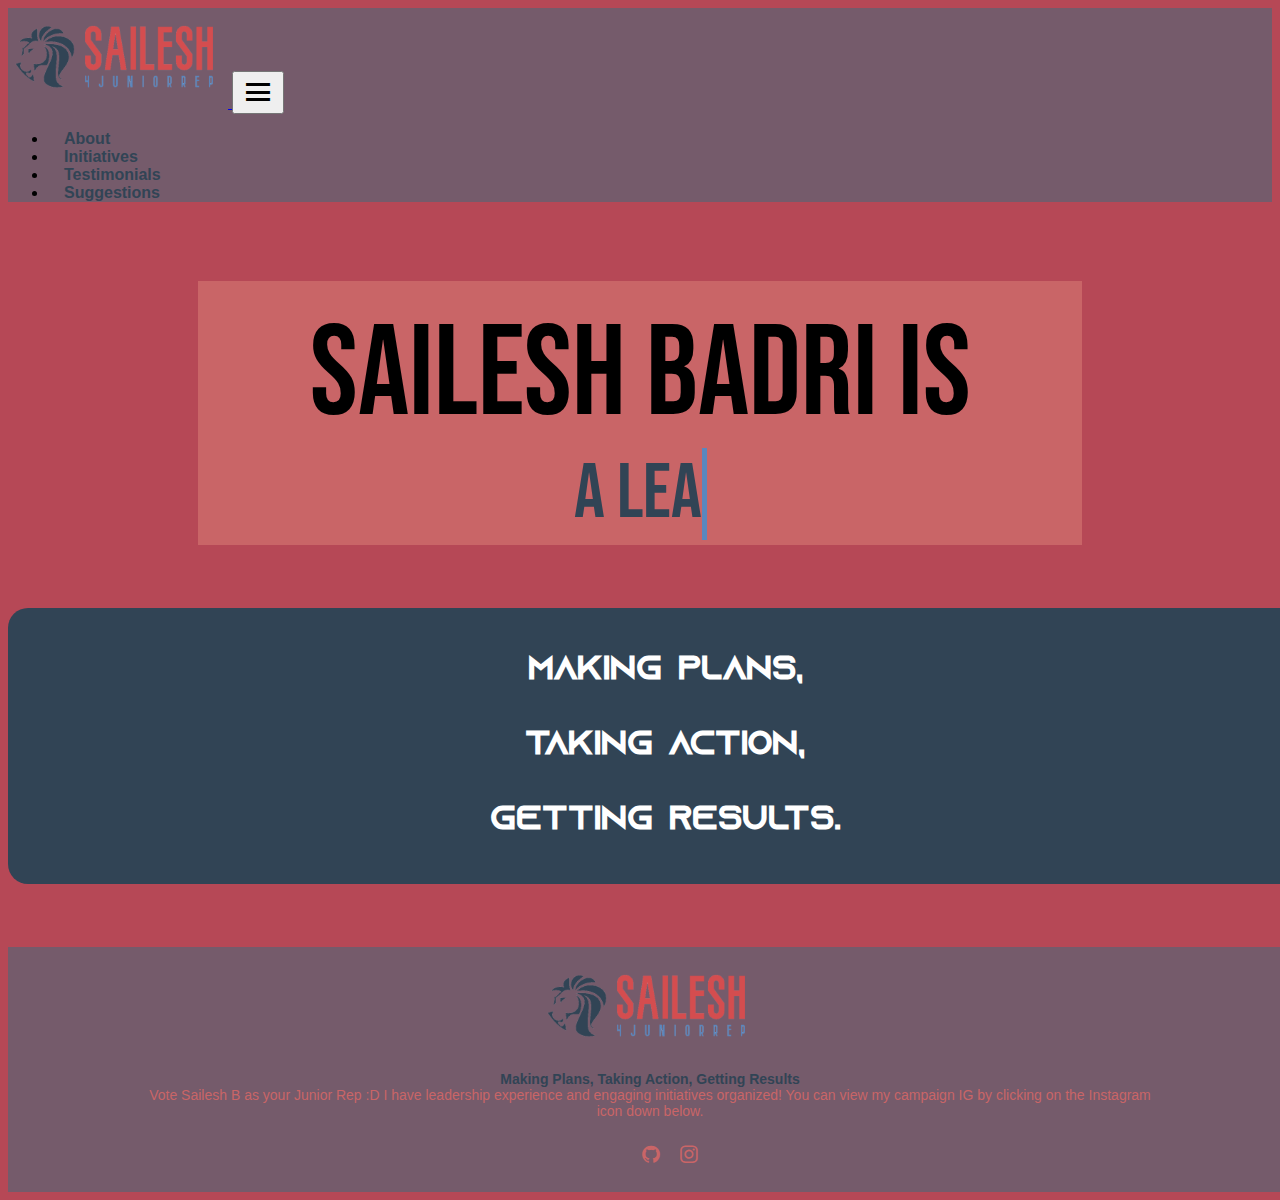
<file: index.html>
<!doctype html>
<html lang="en">
  <head>
    <meta charset="utf-8">
    <meta name="viewport" content="width=device-width, initial-scale=0.7">
    <link href="https://cdn.jsdelivr.net/npm/bootstrap@5.2.0-beta1/dist/css/bootstrap.min.css" rel="stylesheet" integrity="sha384-0evHe/X+R7YkIZDRvuzKMRqM+OrBnVFBL6DOitfPri4tjfHxaWutUpFmBp4vmVor" crossorigin="anonymous">
    <link href='https://unpkg.com/boxicons@2.1.2/css/boxicons.min.css' rel='stylesheet'>
    <style>@import url('https://fonts.googleapis.com/css2?family=Bebas+Neue&display=swap');</style>
    <script src="https://cdn.jsdelivr.net/npm/bootstrap@5.2.0-beta1/dist/js/bootstrap.bundle.min.js" integrity="sha384-pprn3073KE6tl6bjs2QrFaJGz5/SUsLqktiwsUTF55Jfv3qYSDhgCecCxMW52nD2" crossorigin="anonymous"></script>
    <script src="scripts/index.js"></script>

    <link rel="stylesheet" href="https://cdn.jsdelivr.net/npm/bootstrap-icons@1.8.2/font/bootstrap-icons.css">
    <link rel="stylesheet" href="styles/style.css">

    <title>Sailesh4JrRep</title>

  </head>
  <body>
    <a name="top"></a>
    
    <nav class="navbar navbar-expand-md bg">
      <a href="index.html" class="navbar-brand ms-3">
        <img class="logo" id = "Logo" src="assets/JrRepLogo.png" alt = "Logo" height="100" width="220">
      </a>

      <button class="navbar-toggler me-3" type="button" data-bs-toggle="collapse" data-bs-target="#btn">
        <i class="bx bx-menu bx-md"></i>
      </button>

      <div class="collapse navbar-collapse ul-bg" id="btn">
        <ul class="navbar-nav ms-auto">
          <li class="nav-item">
            <a href="about.html" class="nav-link mx-3 nav-text">About</a>
          </li>
          <li class="nav-item">
            <a href="initiatives.html" class="nav-link mx-3 nav-text">Initiatives</a>
          </li>
          <li class="nav-item">
            <a href="testimonials.html" class="nav-link mx-3 nav-text">Testimonials</a>
          </li>
          <li class="nav-item">
            <a href="suggestions.html" class="nav-link mx-3 nav-text">Suggestions</a>
          </li>
        </ul>
      </div>
    
    </nav>

    <div class="main-container">
      <div class="intro-text">
        <div>Sailesh Badri is</div>
        <span class="typewriter" data-period="2000" data-type='[ "A Leader.", "A Visionary.", "Honest.", "Approachable.", "Hard Working.", "Experienced.", "Dedicated.", "Passionate.", "The Ideal Junior Rep."]'>q</span>
      </div>
    </div>
    
    <div class="slogan">
      <h1>Making plans,</h1>
      <h1>Taking Action,</h1>
      <h1>Getting Results.</h1>
    </div>

    <footer>
      <div class="footer-content">
        <a href="#top">
          <img class="footer-logo" id = "Logo" src="assets/JrRepLogo.png" alt = "Logo" height="100" width="220">
        </a>

        <p><span style="color: var(--black);"><strong>Making Plans, Taking Action, Getting Results</strong></span> <br> 
        Vote Sailesh B as your Junior Rep :D I have leadership experience and engaging initiatives organized! You can view my campaign IG by clicking on the Instagram icon down below.</p>

        <ul class="socials">

          <li><a href="https://github.com/Red4Wiz/SacJrRep" target=”_blank” ><i class="bi bi-github"></i></a></li>
          
          <li><a href="https://www.instagram.com/sailesh4jrrep/" target=”_blank”><i class="bi bi-instagram" target=”_blank” ></i></a></li>

        </ul>
      </div>

    </footer>
  </body>
</html>
</file>
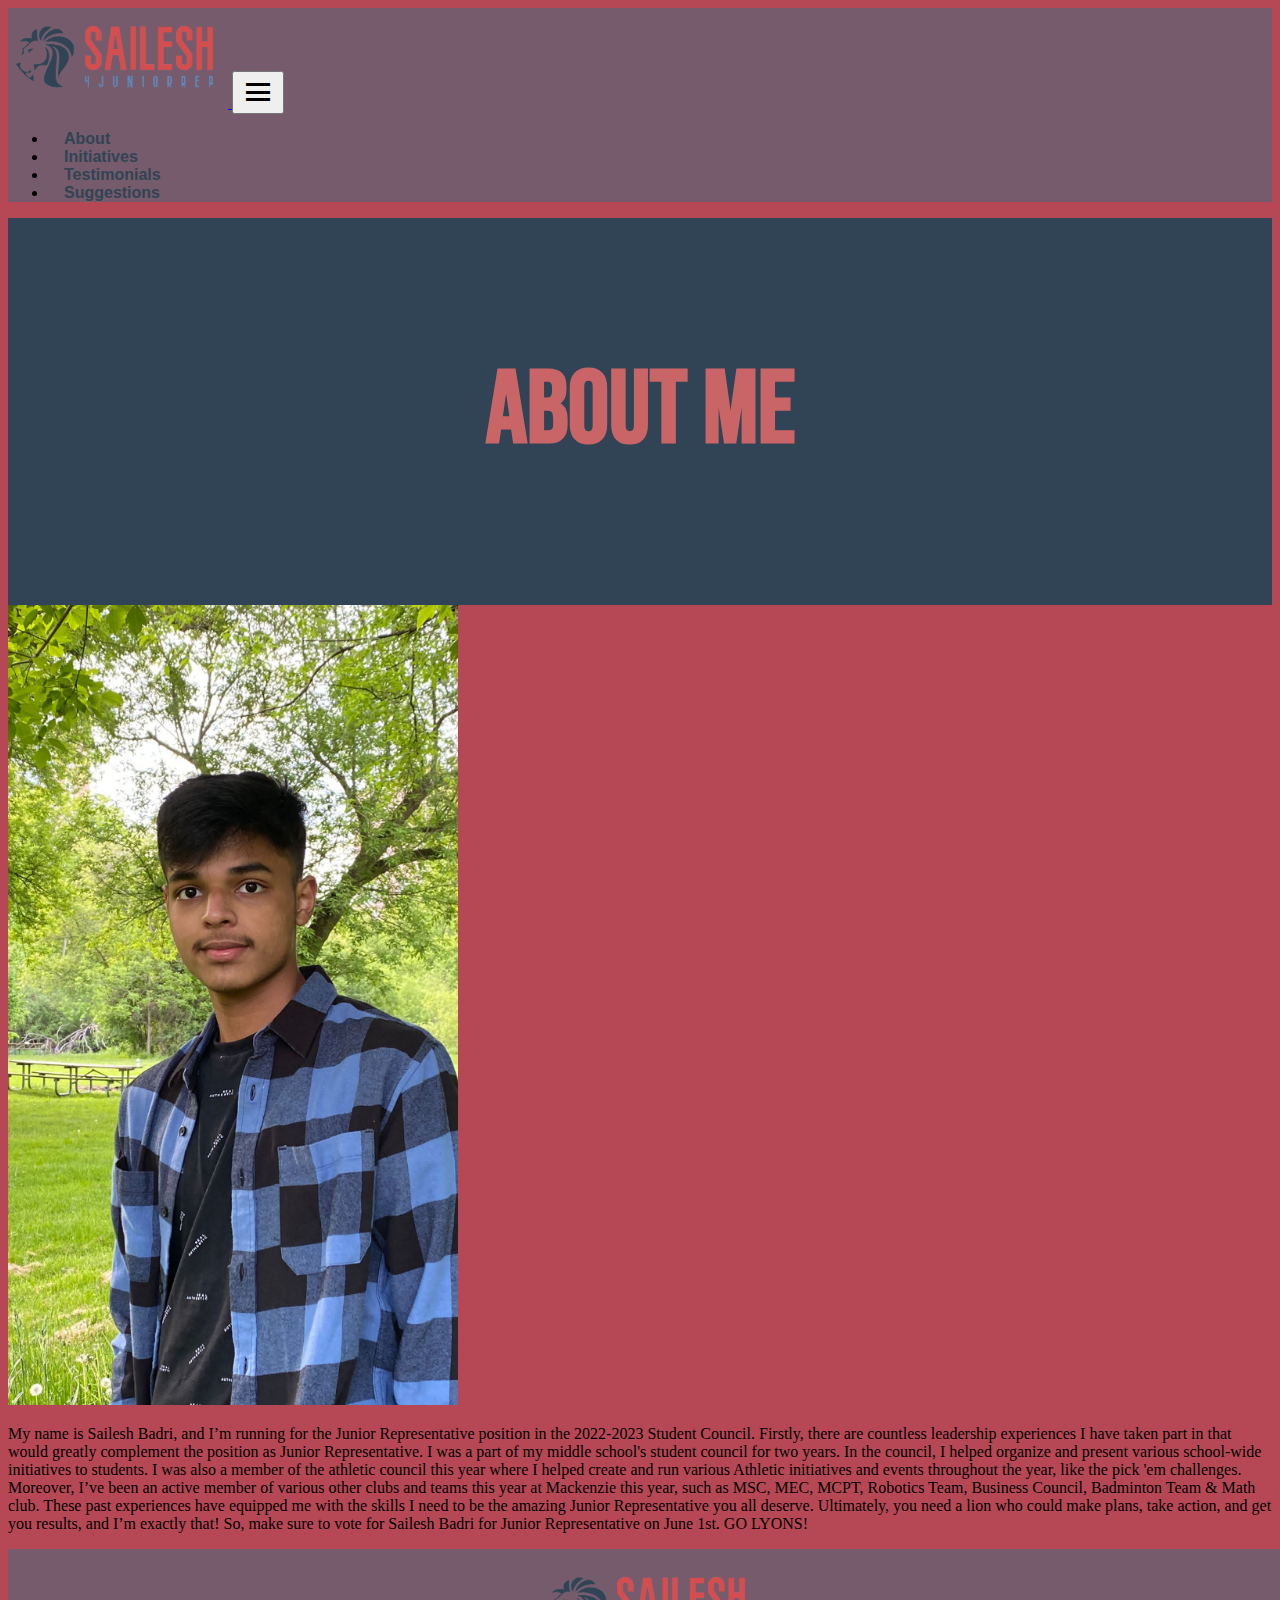
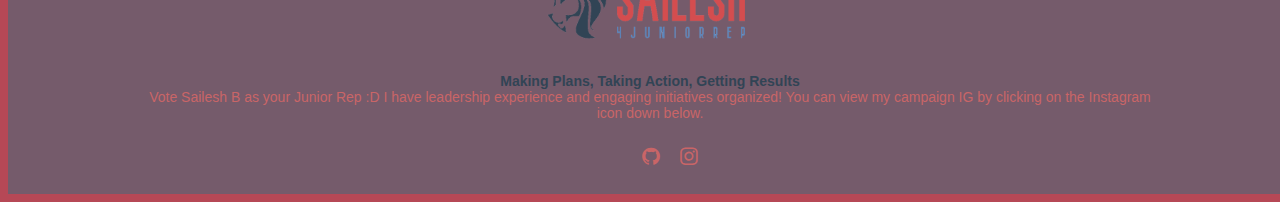
<file: about.html>
<!doctype html>
<html lang="en">
  <head>
    <meta charset="utf-8">
    <meta name="viewport" content="width=device-width, initial-scale=0.7">
    <link href="https://cdn.jsdelivr.net/npm/bootstrap@5.2.0-beta1/dist/css/bootstrap.min.css" rel="stylesheet" integrity="sha384-0evHe/X+R7YkIZDRvuzKMRqM+OrBnVFBL6DOitfPri4tjfHxaWutUpFmBp4vmVor" crossorigin="anonymous">
    <link href='https://unpkg.com/boxicons@2.1.2/css/boxicons.min.css' rel='stylesheet'>
    <style>@import url('https://fonts.googleapis.com/css2?family=Bebas+Neue&display=swap');</style>
    <script src="https://cdn.jsdelivr.net/npm/bootstrap@5.2.0-beta1/dist/js/bootstrap.bundle.min.js" integrity="sha384-pprn3073KE6tl6bjs2QrFaJGz5/SUsLqktiwsUTF55Jfv3qYSDhgCecCxMW52nD2" crossorigin="anonymous"></script>
    <script src="scripts/index.js"></script>

    <link rel="stylesheet" href="https://cdn.jsdelivr.net/npm/bootstrap-icons@1.8.2/font/bootstrap-icons.css">
    <link rel="stylesheet" href="styles/style.css">

    <title>Sailesh4JrRep</title>

  </head>
  <body>
    <a name="top"></a>
    
    <nav class="navbar navbar-expand-md bg">
      <a href="index.html" class="navbar-brand ms-3">
        <img class="logo" id = "Logo" src="assets/JrRepLogo.png" alt = "Logo" height="100" width="220">
      </a>

      <button class="navbar-toggler me-3" type="button" data-bs-toggle="collapse" data-bs-target="#btn">
        <i class="bx bx-menu bx-md"></i>
      </button>

      <div class="collapse navbar-collapse ul-bg" id="btn">
        <ul class="navbar-nav ms-auto">
          <li class="nav-item">
            <a href="about.html" class="nav-link mx-3 nav-text">About</a>
          </li>
          <li class="nav-item">
            <a href="initiatives.html" class="nav-link mx-3 nav-text">Initiatives</a>
          </li>
          <li class="nav-item">
            <a href="testimonials.html" class="nav-link mx-3 nav-text">Testimonials</a>
          </li>
          <li class="nav-item">
            <a href="suggestions.html" class="nav-link mx-3 nav-text">Suggestions</a>
          </li>
        </ul>
      </div>
    
    </nav>

    <div class="page-header">
      <h1>ABOUT ME</h1>
    </div>

    <div class="about-img">
      <img class="about-img initiative-image" id = "Logo" src="assets/about-body.JPG" height="800" width="450">
    </div>

    <div class="about-text">
      <p>My name is Sailesh Badri, and I’m running for the Junior Representative position in the 2022-2023 Student Council. Firstly, there are countless leadership experiences I have taken part in that would greatly complement the position as Junior Representative. I was a part of my middle school's student council for two years. In the council, I helped organize and present various school-wide initiatives to students. I was also a member of the athletic council this year where I helped create and run various Athletic initiatives and events throughout the year, like the pick 'em challenges. Moreover, I’ve been an active member of various other clubs and teams this year at Mackenzie this year, such as MSC, MEC, MCPT, Robotics Team, Business Council, Badminton Team & Math club. These past experiences have equipped me with the skills I need to be the amazing Junior Representative you all deserve. Ultimately, you need a lion who could make plans, take action, and get you results, and I’m exactly that! So, make sure to vote for Sailesh Badri for Junior Representative on June 1st. GO LYONS!</p>
    </div>


    <footer>
      <div class="footer-content">
        <a href="#top">
          <img class="footer-logo" id = "Logo" src="assets/JrRepLogo.png" alt = "Logo" height="100" width="220">
        </a>

        <p><span style="color: var(--black);"><strong>Making Plans, Taking Action, Getting Results</strong></span> <br> 
        Vote Sailesh B as your Junior Rep :D I have leadership experience and engaging initiatives organized! You can view my campaign IG by clicking on the Instagram icon down below.</p>

        <ul class="socials">

          <li><a href="https://github.com/Red4Wiz/SacJrRep" target=”_blank” ><i class="bi bi-github"></i></a></li>
          
          <li><a href="https://www.instagram.com/sailesh4jrrep/" target=”_blank”><i class="bi bi-instagram" target=”_blank” ></i></a></li>

        </ul>
      </div>

    </footer>
  </body>
</html>
</file>
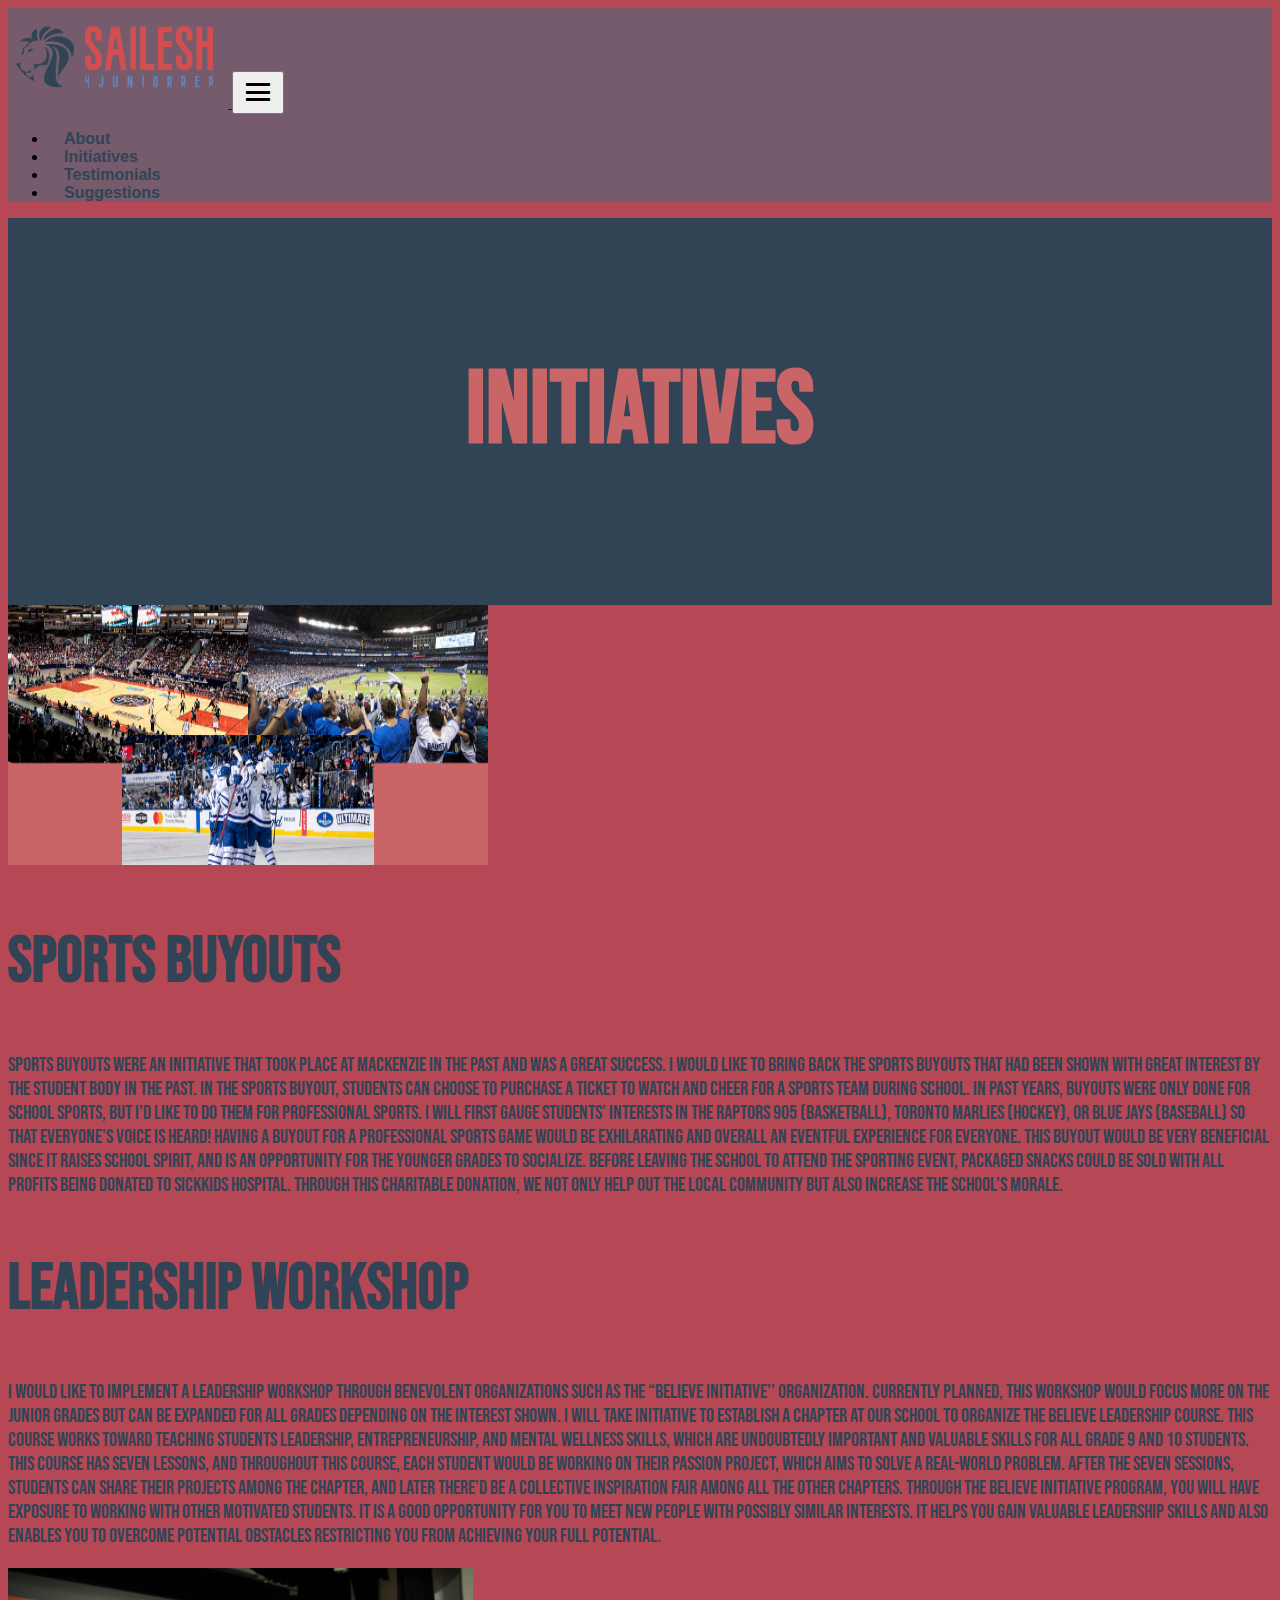
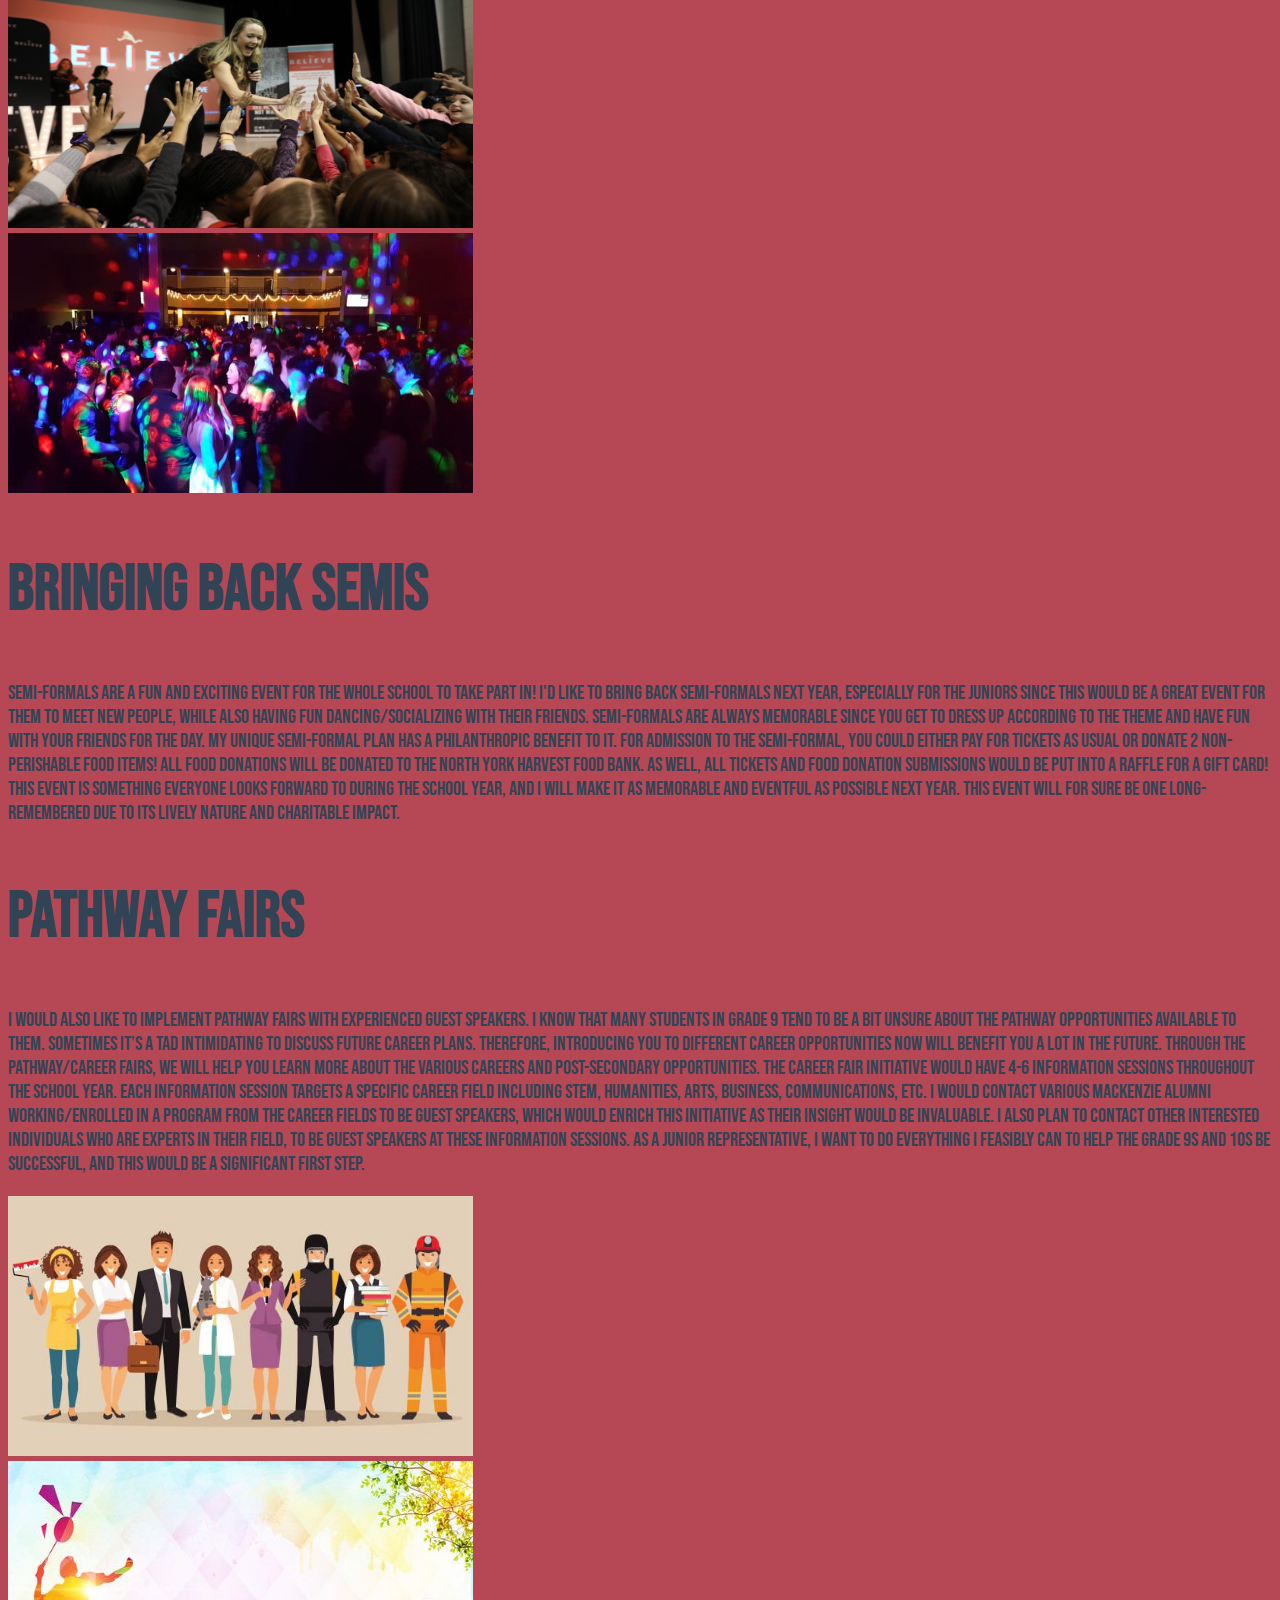
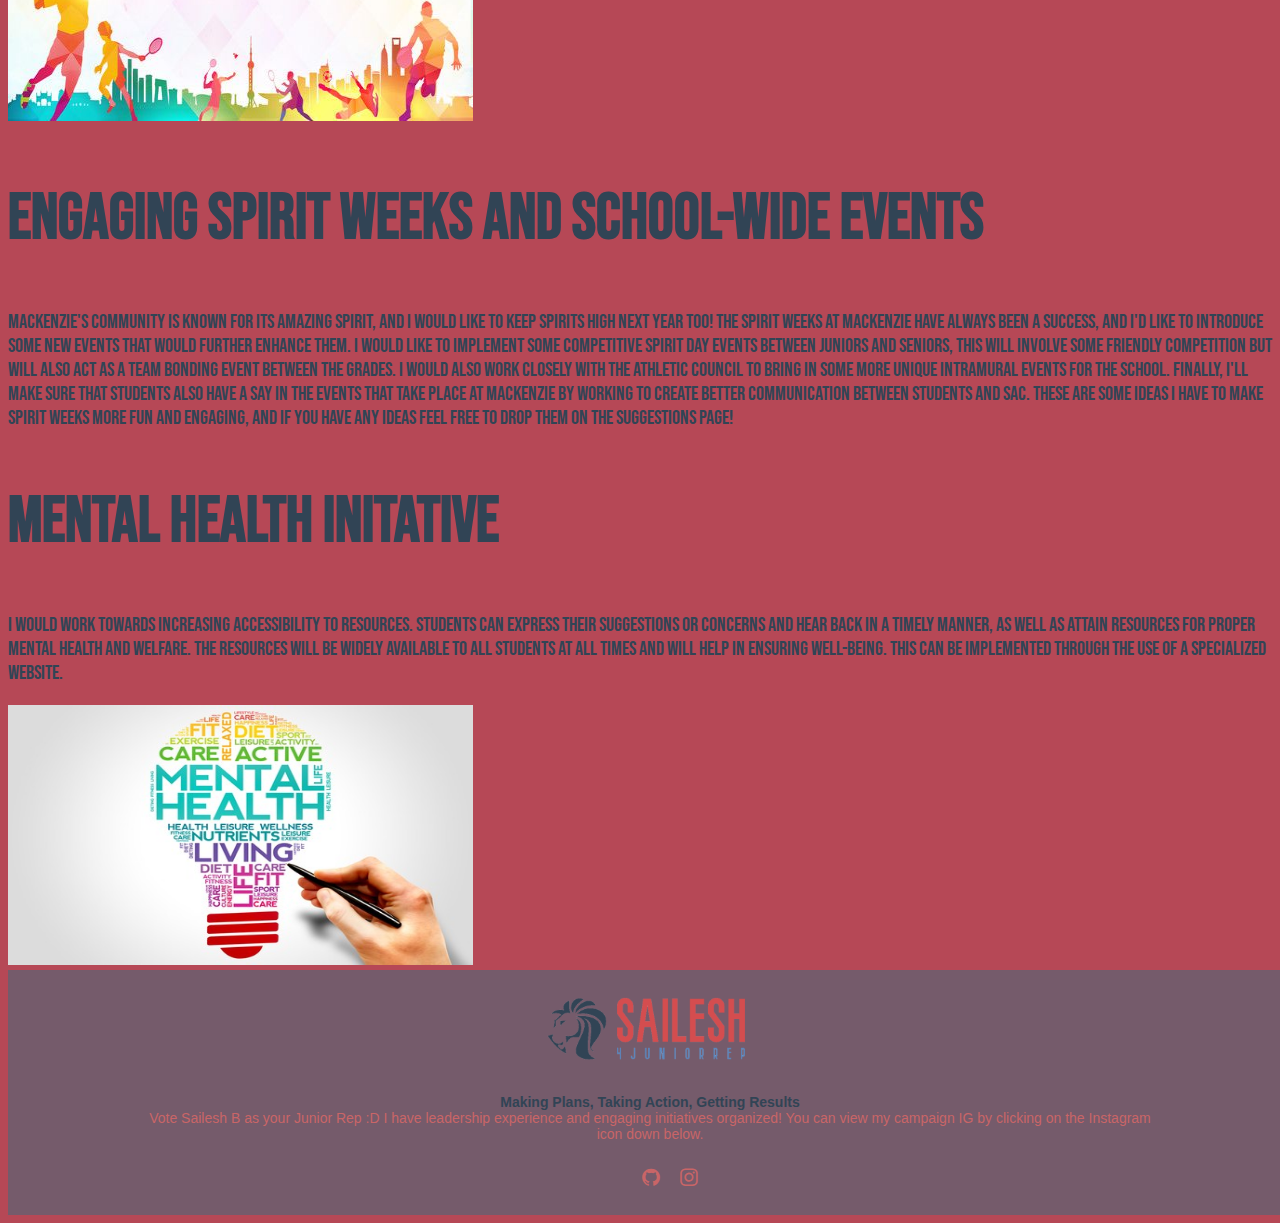
<file: initiatives.html>
<!doctype html>
<html lang="en">
  <head>
    <meta charset="utf-8">
    <meta name="viewport" content="width=device-width, initial-scale=0.7">
    <link href="https://cdn.jsdelivr.net/npm/bootstrap@5.2.0-beta1/dist/css/bootstrap.min.css" rel="stylesheet" integrity="sha384-0evHe/X+R7YkIZDRvuzKMRqM+OrBnVFBL6DOitfPri4tjfHxaWutUpFmBp4vmVor" crossorigin="anonymous">
    <link href='https://unpkg.com/boxicons@2.1.2/css/boxicons.min.css' rel='stylesheet'>
    <style>@import url('https://fonts.googleapis.com/css2?family=Bebas+Neue&display=swap');</style>
    <script src="https://cdn.jsdelivr.net/npm/bootstrap@5.2.0-beta1/dist/js/bootstrap.bundle.min.js" integrity="sha384-pprn3073KE6tl6bjs2QrFaJGz5/SUsLqktiwsUTF55Jfv3qYSDhgCecCxMW52nD2" crossorigin="anonymous"></script>
    <script src="scripts/index.js"></script>

    <link rel="stylesheet" href="https://cdn.jsdelivr.net/npm/bootstrap-icons@1.8.2/font/bootstrap-icons.css">
    <link rel="stylesheet" href="styles/style.css">

    <title>Sailesh4JrRep</title>

  </head>
  <body>
    <a name="top"></a>
    <nav class="navbar navbar-expand-md bg">
      <a href="index.html" class="navbar-brand ms-3">
        <img class="logo" id = "Logo" src="assets/JrRepLogo.png" alt = "Logo" height="100" width="220">
      </a>

      <button class="navbar-toggler me-3" type="button" data-bs-toggle="collapse" data-bs-target="#btn">
        <i class="bx bx-menu bx-md"></i>
      </button>

      <div class="collapse navbar-collapse ul-bg" id="btn">
        <ul class="navbar-nav ms-auto">
          <li class="nav-item">
            <a href="about.html" class="nav-link mx-3 nav-text">About</a>
          </li>
          <li class="nav-item">
            <a href="initiatives.html" class="nav-link mx-3 nav-text">Initiatives</a>
          </li>
          <li class="nav-item">
            <a href="testimonials.html" class="nav-link mx-3 nav-text">Testimonials</a>
          </li>
          <li class="nav-item">
            <a href="suggestions.html" class="nav-link mx-3 nav-text">Suggestions</a>
          </li>
        </ul>
      </div>
    
    </nav>

    <div class="page-header">
      <h1>INITIATIVES</h1>
    </div>

    <div class="initiatives">
      <div class="initiative red-initiative">
        <img class="buyout-img initiative-image" id = "Logo" src="assets/buyout-img.png" height="260" width="480">
        <div class="initiative-text-right">
          <h2>Sports Buyouts</h2>
          <p>Sports buyouts were an initiative that took place at Mackenzie in the past and was a great success. I would like to bring back the sports buyouts that had been shown with great interest by the student body in the past. In the sports buyout, students can choose to purchase a ticket to watch and cheer for a sports team during school. In past years, buyouts were only done for school sports, but I'd like to do them for professional sports. I will first gauge students' interests in the Raptors 905 (basketball), Toronto Marlies (hockey), or Blue Jays (baseball) so that everyone's voice is heard! Having a buyout for a professional sports game would be exhilarating and overall an eventful experience for everyone. This buyout would be very beneficial since it raises school spirit, and is an opportunity for the younger grades to socialize. Before leaving the school to attend the sporting event, packaged snacks could be sold with all profits being donated to SickKids Hospital. Through this charitable donation, we not only help out the local community but also increase the school's morale.</p>
        </div>
      </div>

      <div class="initiative black-initiative">
        <div class="initiative-text-left">
          <h2>Leadership Workshop</h2>
          <p>I would like to implement a leadership workshop through benevolent organizations such as the “Believe Initiative'' organization. Currently planned, this workshop would focus more on the junior grades but can be expanded for all grades depending on the interest shown. I will take initiative to establish a chapter at our school to organize the Believe Leadership Course. This course works toward teaching students leadership, entrepreneurship, and mental wellness skills, which are undoubtedly important and valuable skills for all Grade 9 and 10 students. This course has seven lessons, and throughout this course, each student would be working on their passion project, which aims to solve a real-world problem. After the seven sessions, students can share their projects among the chapter, and later there’d be a Collective Inspiration Fair among all the other chapters. Through the Believe initiative program, you will have exposure to working with other motivated students. It is a good opportunity for you to meet new people with possibly similar interests. It helps you gain valuable leadership skills and also enables you to overcome potential obstacles restricting you from achieving your full potential.</p>
        </div>
        <img class="leadership-img initiative-image" id = "Logo" src="assets/believe-img.jpg" height="260" width="465">
      </div>

      <div class="initiative red-initiative">
        <img class="semi-img initiative-image" id = "semi" src="assets/semi-img.jpg" height="260" width="465">
        <div class="initiative-text-right">
          <h2>Bringing Back Semis</h2>
          <p>Semi-Formals are a fun and exciting event for the whole school to take part in! I'd like to bring back semi-formals next year, especially for the juniors since this would be a great event for them to meet new people, while also having fun dancing/socializing with their friends. Semi-Formals are always memorable since you get to dress up according to the theme and have fun with your friends for the day. My unique Semi-Formal plan has a philanthropic benefit to it. For admission to the Semi-Formal, you could either pay for tickets as usual or donate 2 non-perishable food items! All food donations will be donated to the North York Harvest Food Bank. As well, all tickets and food donation submissions would be put into a raffle for a gift card! This event is something everyone looks forward to during the school year, and I will make it as memorable and eventful as possible next year. This event will for sure be one long-remembered due to its lively nature and charitable impact.</p>
        </div>
      </div>

      <div class="initiative black-initiative">
        <div class="initiative-text-left">
          <h2>Pathway Fairs</h2>
          <p>I would also like to implement Pathway fairs with experienced guest speakers. I know that many students in Grade 9 tend to be a bit unsure about the pathway opportunities available to them. Sometimes it’s a tad intimidating to discuss future career plans. Therefore, introducing you to different career opportunities now will benefit you a lot in the future. Through the pathway/career fairs, we will help you learn more about the various careers and post-secondary opportunities. The career fair initiative would have 4-6 information sessions throughout the school year. Each information session targets a specific career field including STEM, Humanities, Arts, Business, Communications, etc. I would contact various Mackenzie alumni working/enrolled in a program from the career fields to be guest speakers, which would enrich this initiative as their insight would be invaluable. I also plan to contact other interested individuals who are experts in their field, to be guest speakers at these information sessions. As a Junior Representative, I want to do everything I  feasibly can to help the Grade 9s and 10s be successful, and this would be a significant first step.</p>
        </div>
        <img class="career-img initiative-image" id = "career" src="assets/career-fair-img.jpg" height="260" width="465">
      </div>

      <div class="initiative red-initiative">
        <img class="spirit-img initiative-image" id = "spirit" src="assets/spirit-img.jpg" height="260" width="465">
        <div class="initiative-text-right">
          <h2>Engaging Spirit Weeks and School-wide Events</h2>
          <p>Mackenzie's community is known for its amazing spirit, and I would like to keep spirits high next year too! The spirit weeks at Mackenzie have always been a success, and I'd like to introduce some new events that would further enhance them. I would like to implement some competitive spirit day events between juniors and seniors, this will involve some friendly competition but will also act as a team bonding event between the grades. I would also work closely with the Athletic Council to bring in some more unique intramural events for the school. Finally, I'll make sure that students also have a say in the events that take place at Mackenzie by working to create better communication between students and SAC. These are some ideas I have to make spirit weeks more fun and engaging, and if you have any ideas feel free to drop them on the suggestions page!</p>
        </div>
      </div>

      <div class="initiative black-initiative">
        <div class="initiative-text-left">
          <h2>Mental Health Initative</h2>
          <p>I would work towards increasing accessibility to resources. Students can express their suggestions or concerns and hear back in a timely manner, as well as attain resources for proper mental health and welfare. The resources will be widely available to all students at all times and will help in ensuring well-being. This can be implemented through the use of a specialized website.</p>
        </div>
        <img class="mental-img initiative-image" id = "mental" src="assets/mental-img.png" height="260" width="465">
      </div>
    </div>



    <footer>
      <div class="footer-content">
        <a href="#top">
          <img class="footer-logo" id = "Logo" src="assets/JrRepLogo.png" alt = "Logo" height="100" width="220">
        </a>

        <p><span style="color: var(--black);"><strong>Making Plans, Taking Action, Getting Results</strong></span> <br> 
        Vote Sailesh B as your Junior Rep :D I have leadership experience and engaging initiatives organized! You can view my campaign IG by clicking on the Instagram icon down below.</p>

        <ul class="socials">

          <li><a href="https://github.com/Red4Wiz/SacJrRep" target=”_blank” ><i class="bi bi-github"></i></a></li>
          
          <li><a href="https://www.instagram.com/sailesh4jrrep/" target=”_blank”><i class="bi bi-instagram" target=”_blank” ></i></a></li>

        </ul>
      </div>

    </footer>

  </body>
</html>
</file>
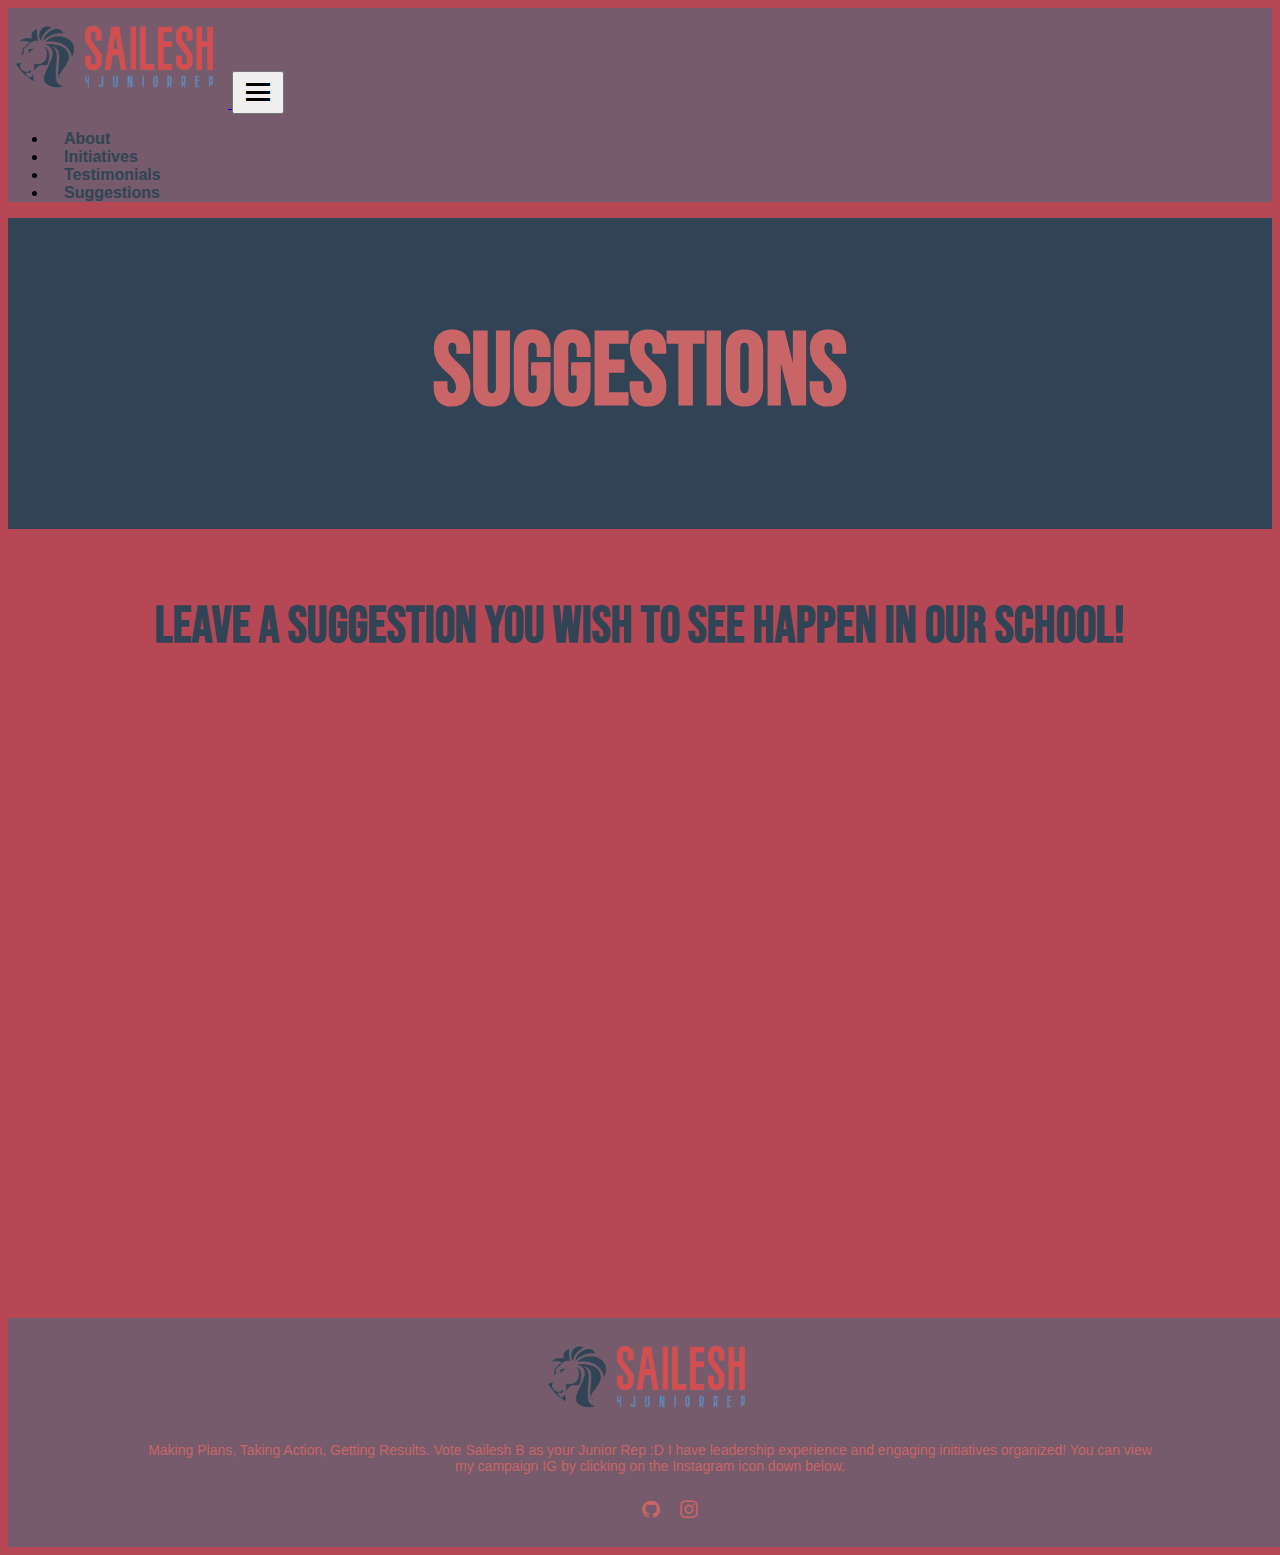
<file: suggestions.html>
<!doctype html>
<html lang="en">
  <head>
    <meta charset="utf-8">
    <meta name="viewport" content="width=device-width, initial-scale=0.7">
    <link href="https://cdn.jsdelivr.net/npm/bootstrap@5.2.0-beta1/dist/css/bootstrap.min.css" rel="stylesheet" integrity="sha384-0evHe/X+R7YkIZDRvuzKMRqM+OrBnVFBL6DOitfPri4tjfHxaWutUpFmBp4vmVor" crossorigin="anonymous">
    <link href='https://unpkg.com/boxicons@2.1.2/css/boxicons.min.css' rel='stylesheet'>
    <style>@import url('https://fonts.googleapis.com/css2?family=Bebas+Neue&display=swap');</style>
    <script src="https://cdn.jsdelivr.net/npm/bootstrap@5.2.0-beta1/dist/js/bootstrap.bundle.min.js" integrity="sha384-pprn3073KE6tl6bjs2QrFaJGz5/SUsLqktiwsUTF55Jfv3qYSDhgCecCxMW52nD2" crossorigin="anonymous"></script>
    <script src="scripts/index.js"></script>
    <script src=" https://smtpjs.com/v3/smtp.js"></script>

    <link rel="stylesheet" href="https://cdn.jsdelivr.net/npm/bootstrap-icons@1.8.2/font/bootstrap-icons.css">
    <link rel="stylesheet" href="styles/style.css">

    <title>Sailesh4JrRep</title>

  </head>
  <body>
    <a name="top"></a>
    
    <nav class="navbar navbar-expand-md bg">
      <a href="index.html" class="navbar-brand ms-3">
        <img class="logo" id = "Logo" src="assets/JrRepLogo.png" alt = "Logo" height="100" width="220">
      </a>

      <button class="navbar-toggler me-3" type="button" data-bs-toggle="collapse" data-bs-target="#btn">
        <i class="bx bx-menu bx-md"></i>
      </button>

      <div class="collapse navbar-collapse ul-bg" id="btn">
        <ul class="navbar-nav ms-auto">
          <li class="nav-item">
            <a href="about.html" class="nav-link mx-3 nav-text">About</a>
          </li>
          <li class="nav-item">
            <a href="initiatives.html" class="nav-link mx-3 nav-text">Initiatives</a>
          </li>
          <li class="nav-item">
            <a href="testimonials.html" class="nav-link mx-3 nav-text">Testimonials</a>
          </li>
          <li class="nav-item">
            <a href="suggestions.html" class="nav-link mx-3 nav-text">Suggestions</a>
          </li>
        </ul>
      </div>
    
    </nav>

    <div class="suggestion-header">
      <h1>Suggestions</h1>
    </div>
    
    <div class="suggestion-subtext">
     <h2>Leave a Suggestion you wish to see happen in our school!</h6>
    </div>
           

    <div class="suggestion-container">
      
      <iframe src="https://docs.google.com/forms/d/e/1FAIpQLSfOZ7OX14Yklen_w1xBUxvG2TSDyjVKsxE-cXzDQ7ucSb40vw/viewform?embedded=true" width="640" height="542" frameborder="0" marginheight="0" marginwidth="0">Loading…</iframe>

    </div>

    <footer>
      <div class="footer-content">
        <a href="#top">
          <img class="footer-logo" id = "Logo" src="assets/JrRepLogo.png" alt = "Logo" height="100" width="220">
        </a>

        <p>Making Plans, Taking Action, Getting Results. Vote Sailesh B as your Junior Rep :D I have leadership experience and engaging initiatives organized! You can view my campaign IG by clicking on the Instagram icon down below.</p>

        <ul class="socials">

          <li><a href="https://github.com/Red4Wiz/SacJrRep" target=”_blank” ><i class="bi bi-github"></i></a></li>
          
          <li><a href="https://www.instagram.com/sailesh4jrrep/" target=”_blank”><i class="bi bi-instagram" target=”_blank” ></i></a></li>

        </ul>
      </div>

    </footer>

  </body>
</html>
</file>
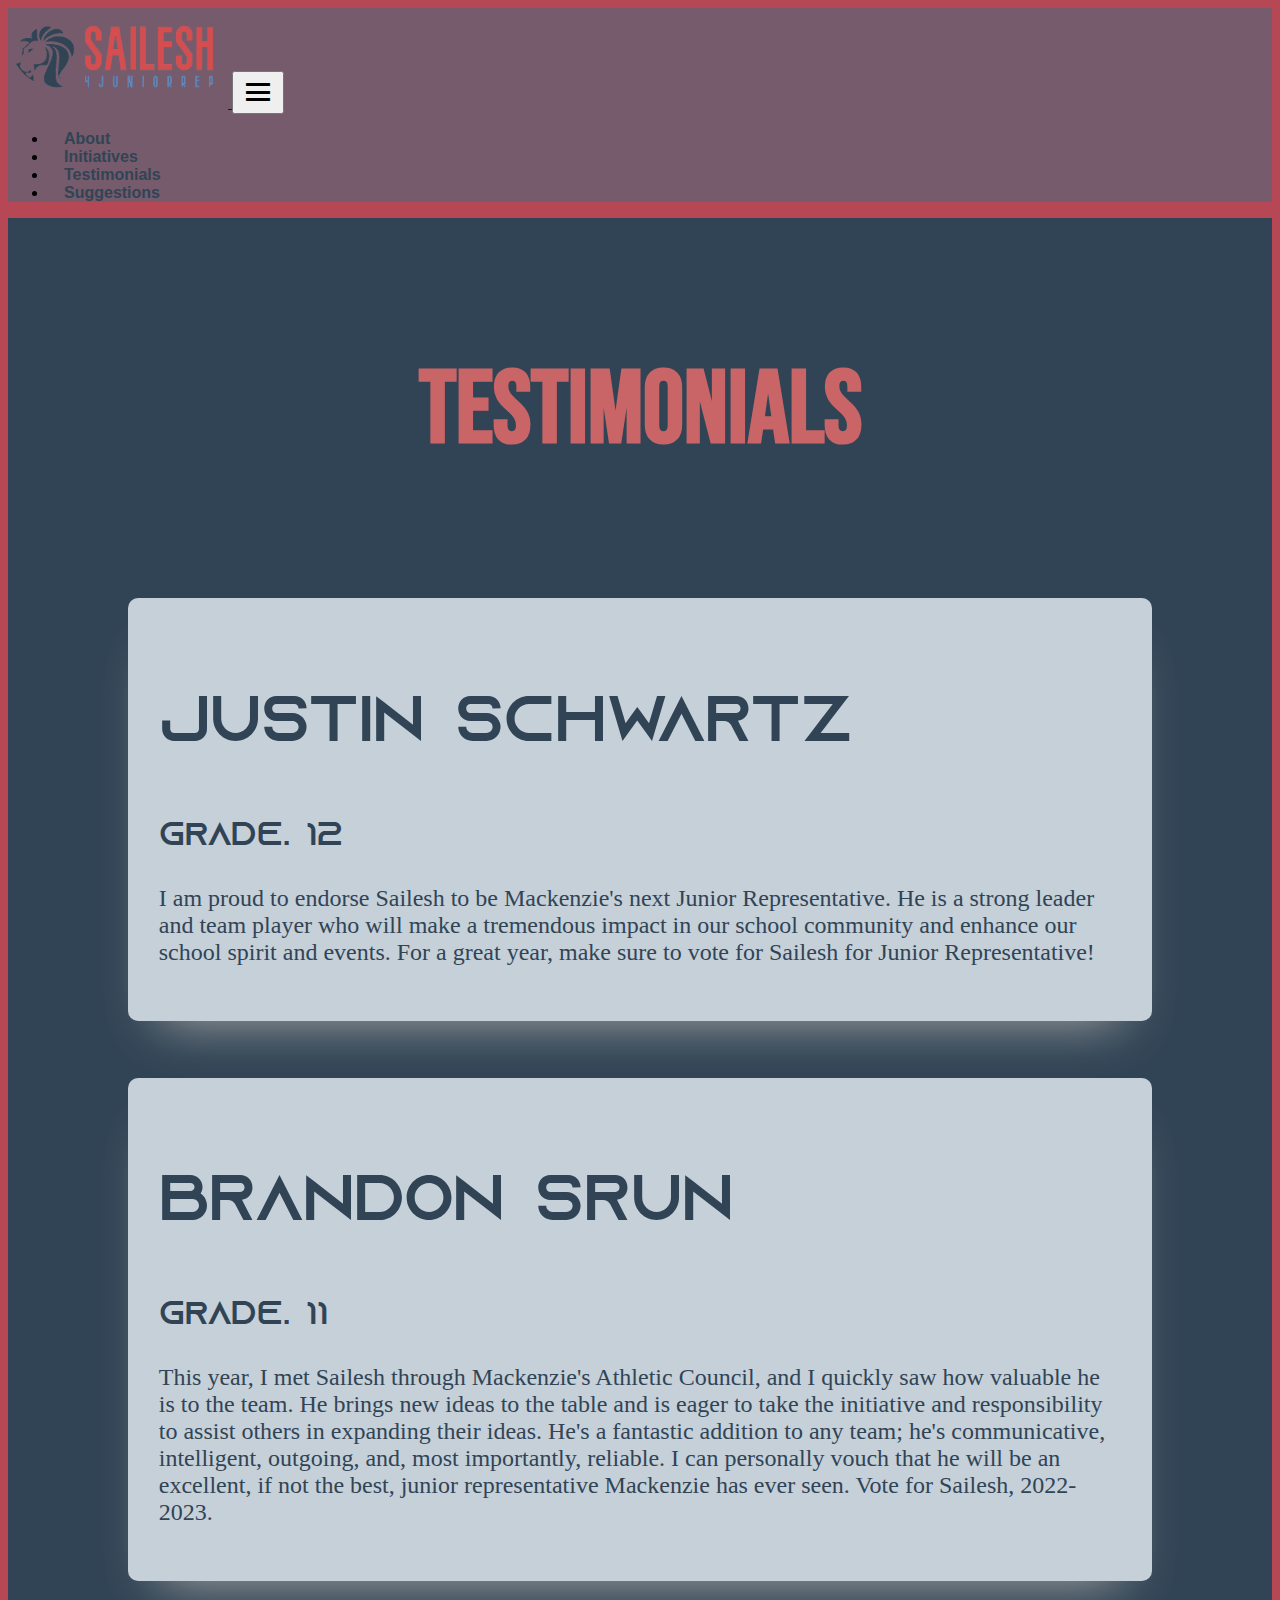
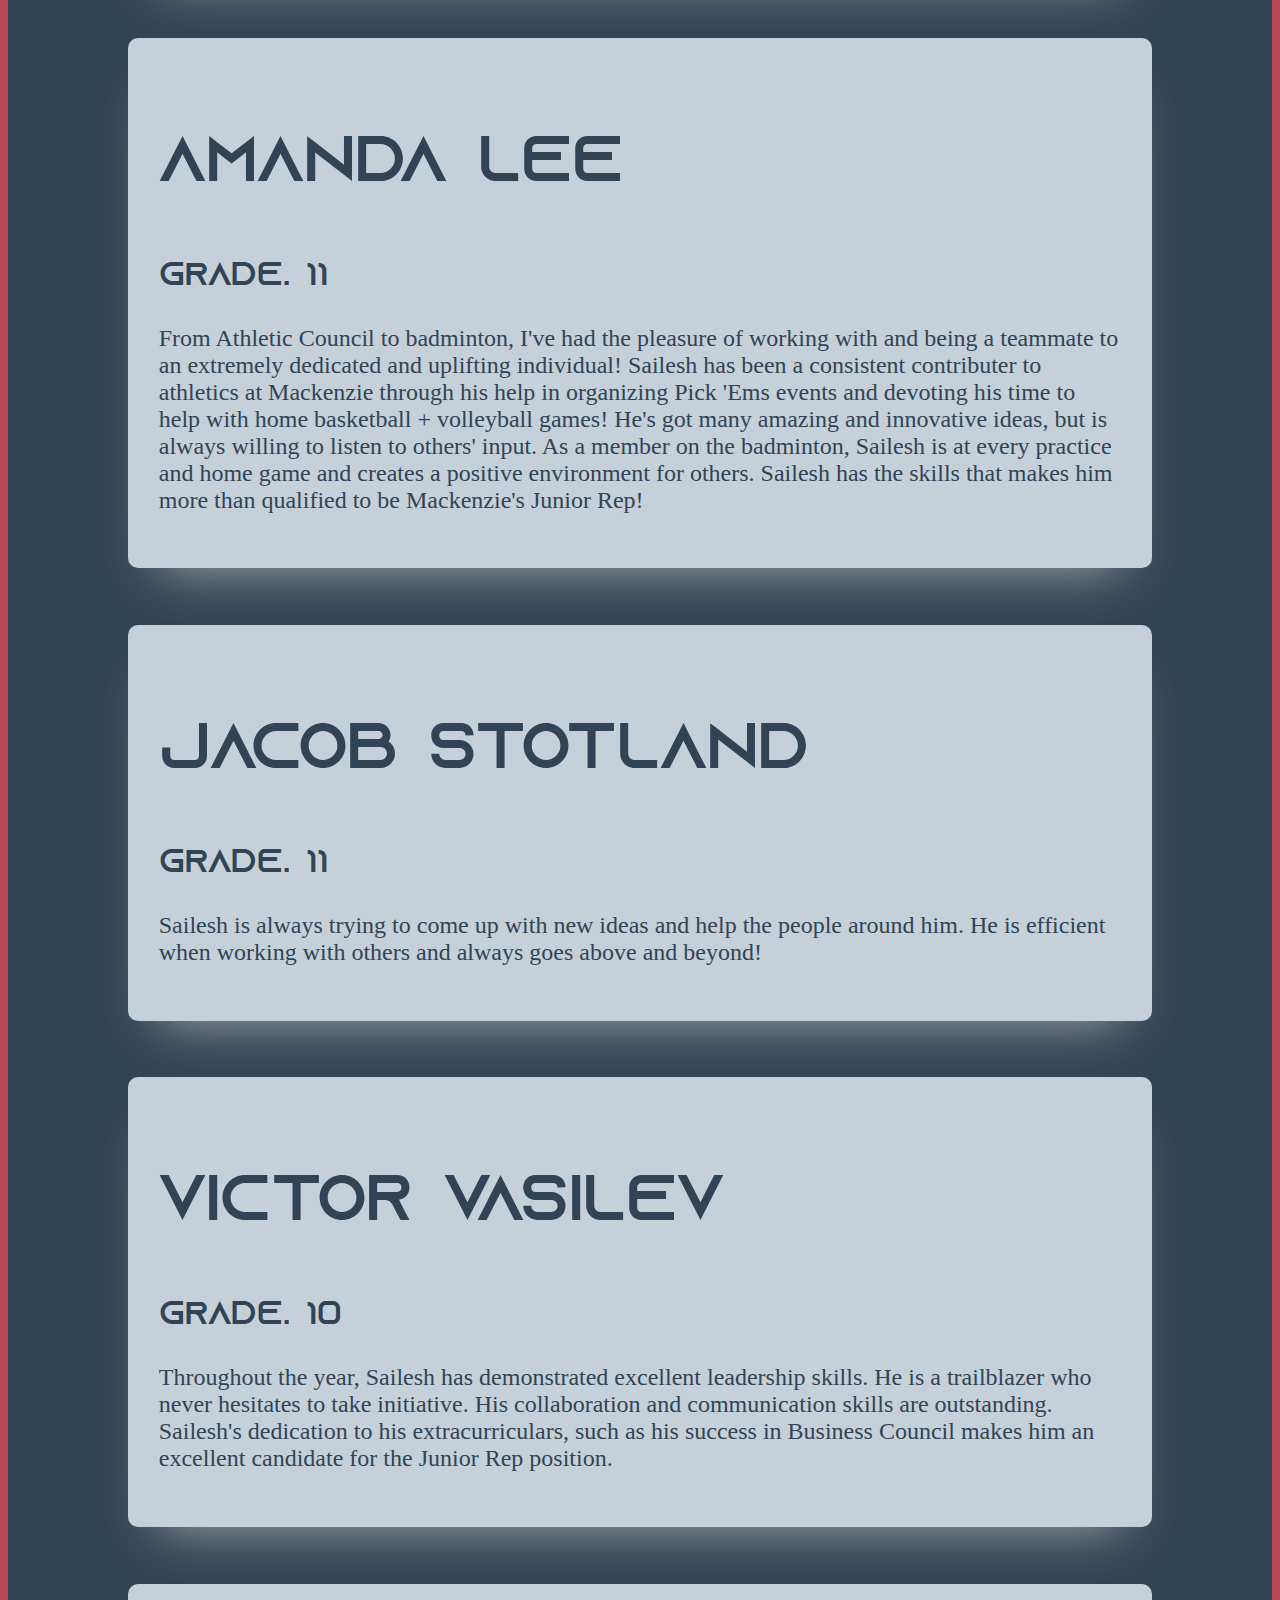
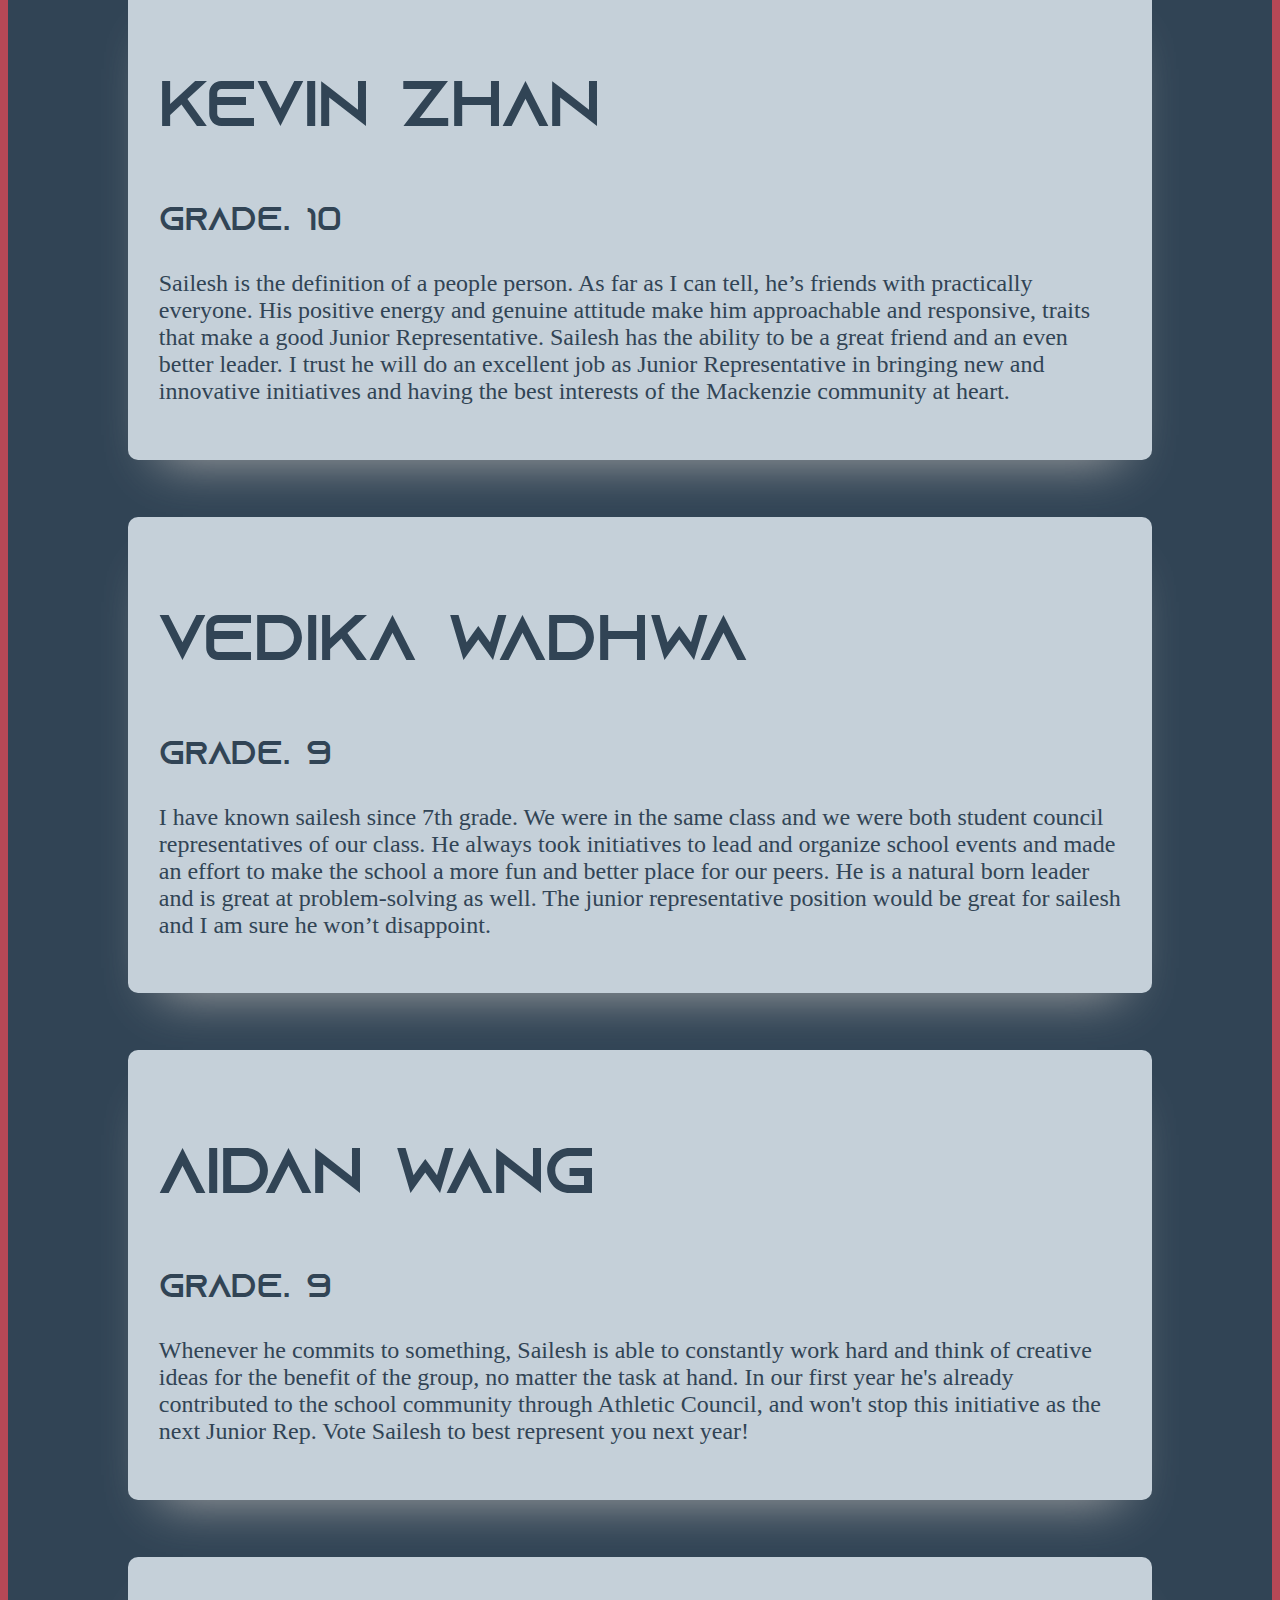
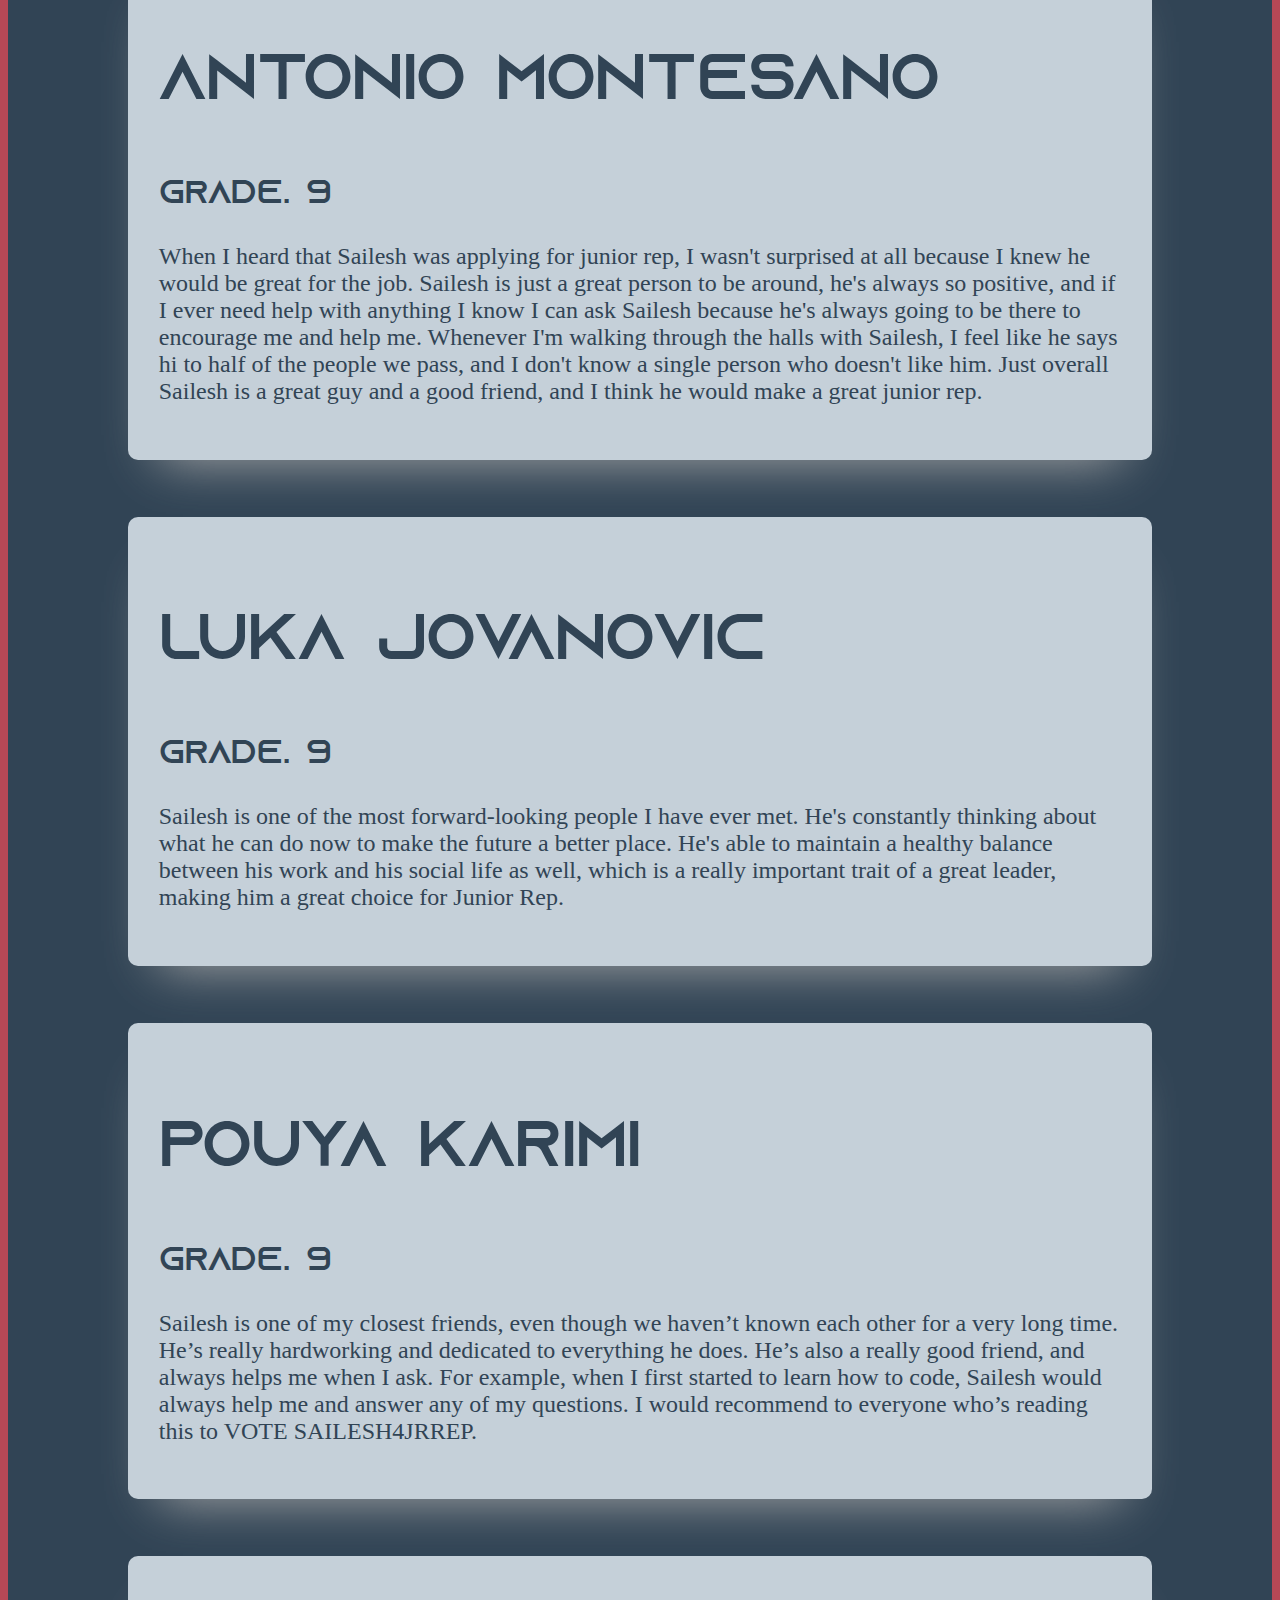
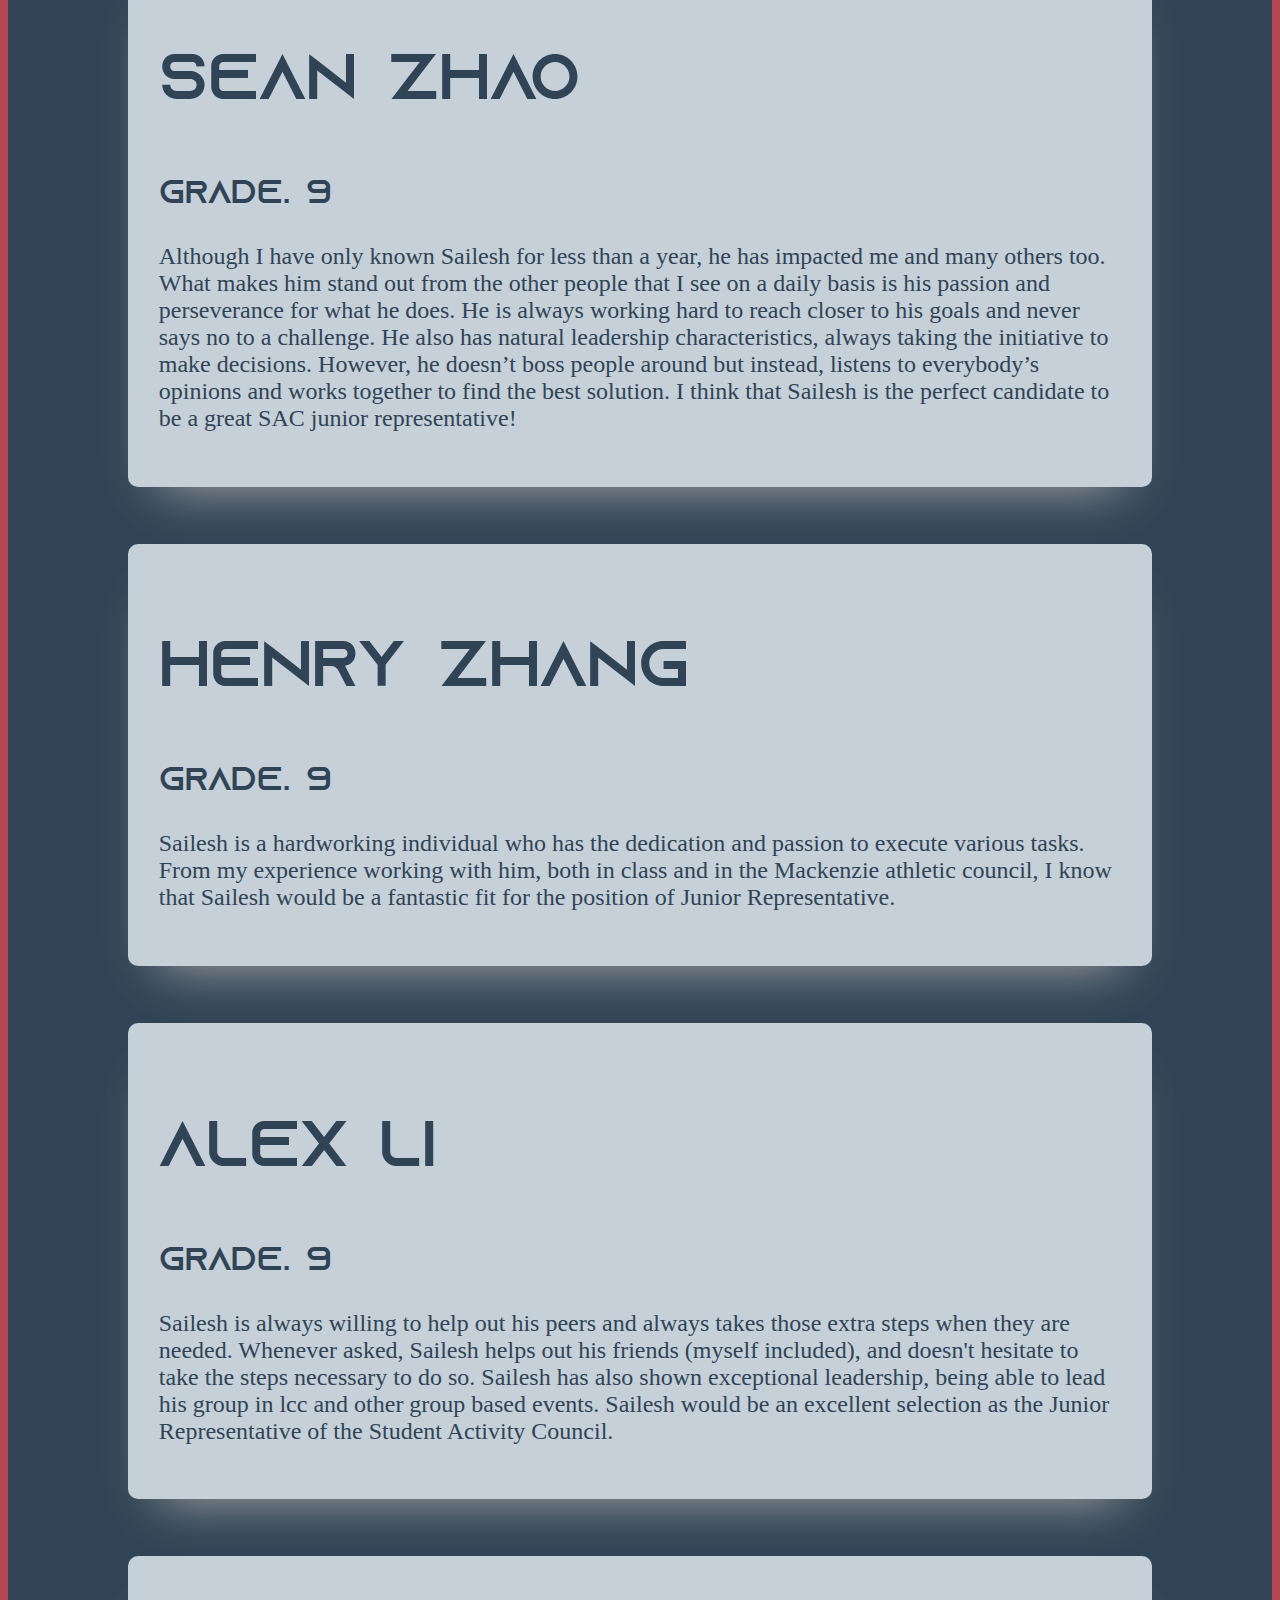
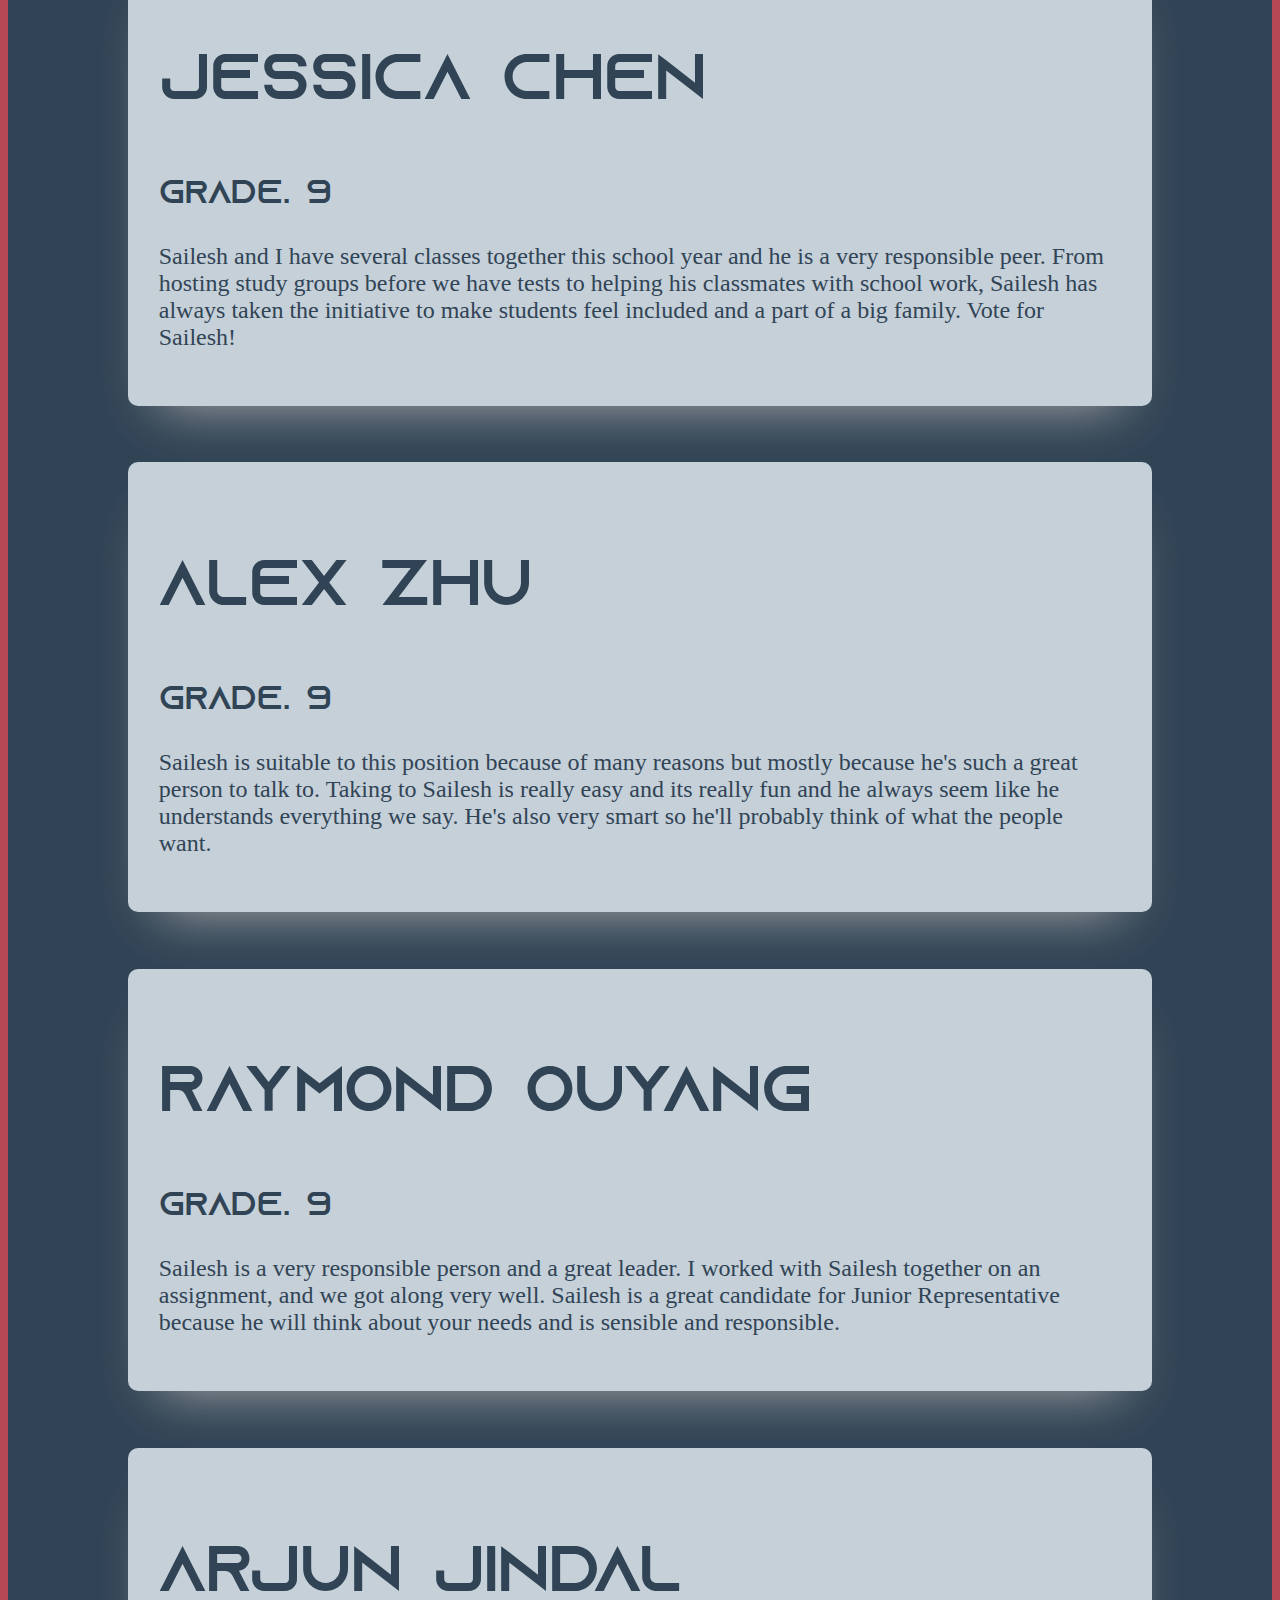
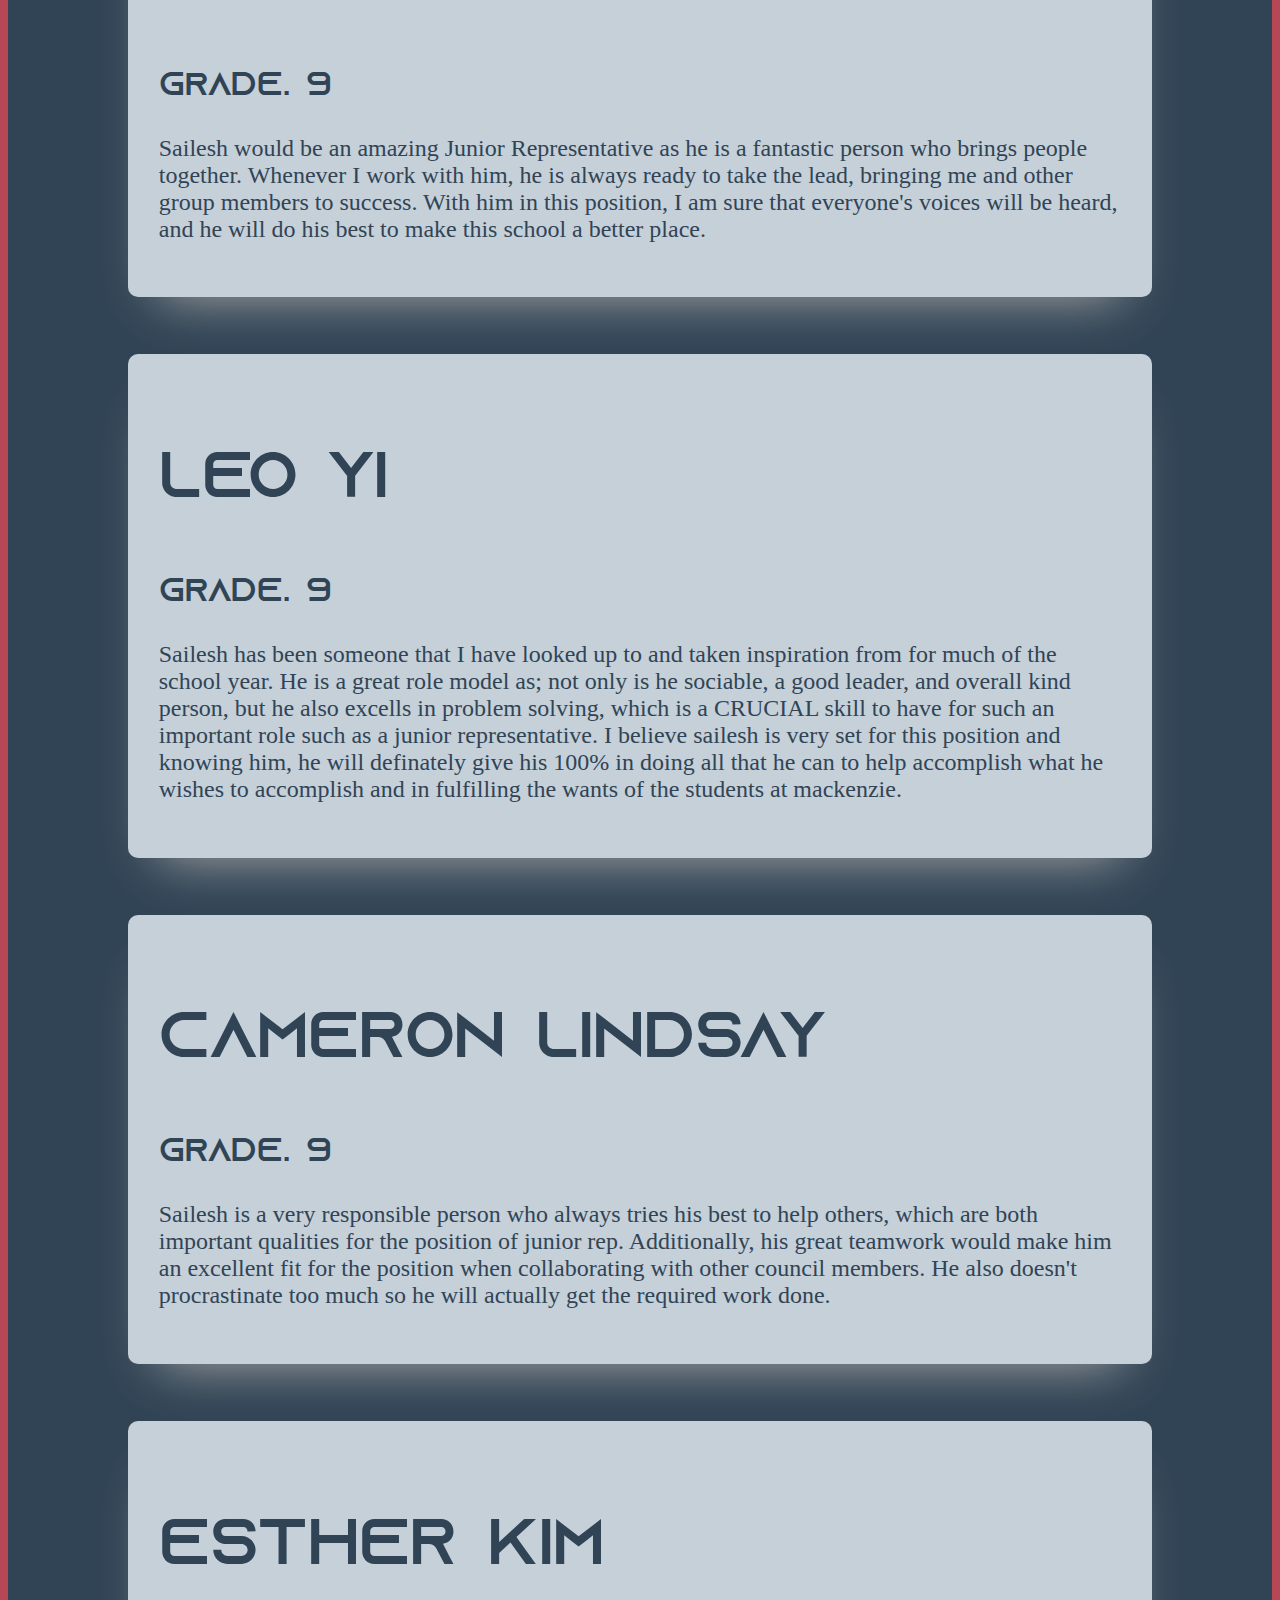
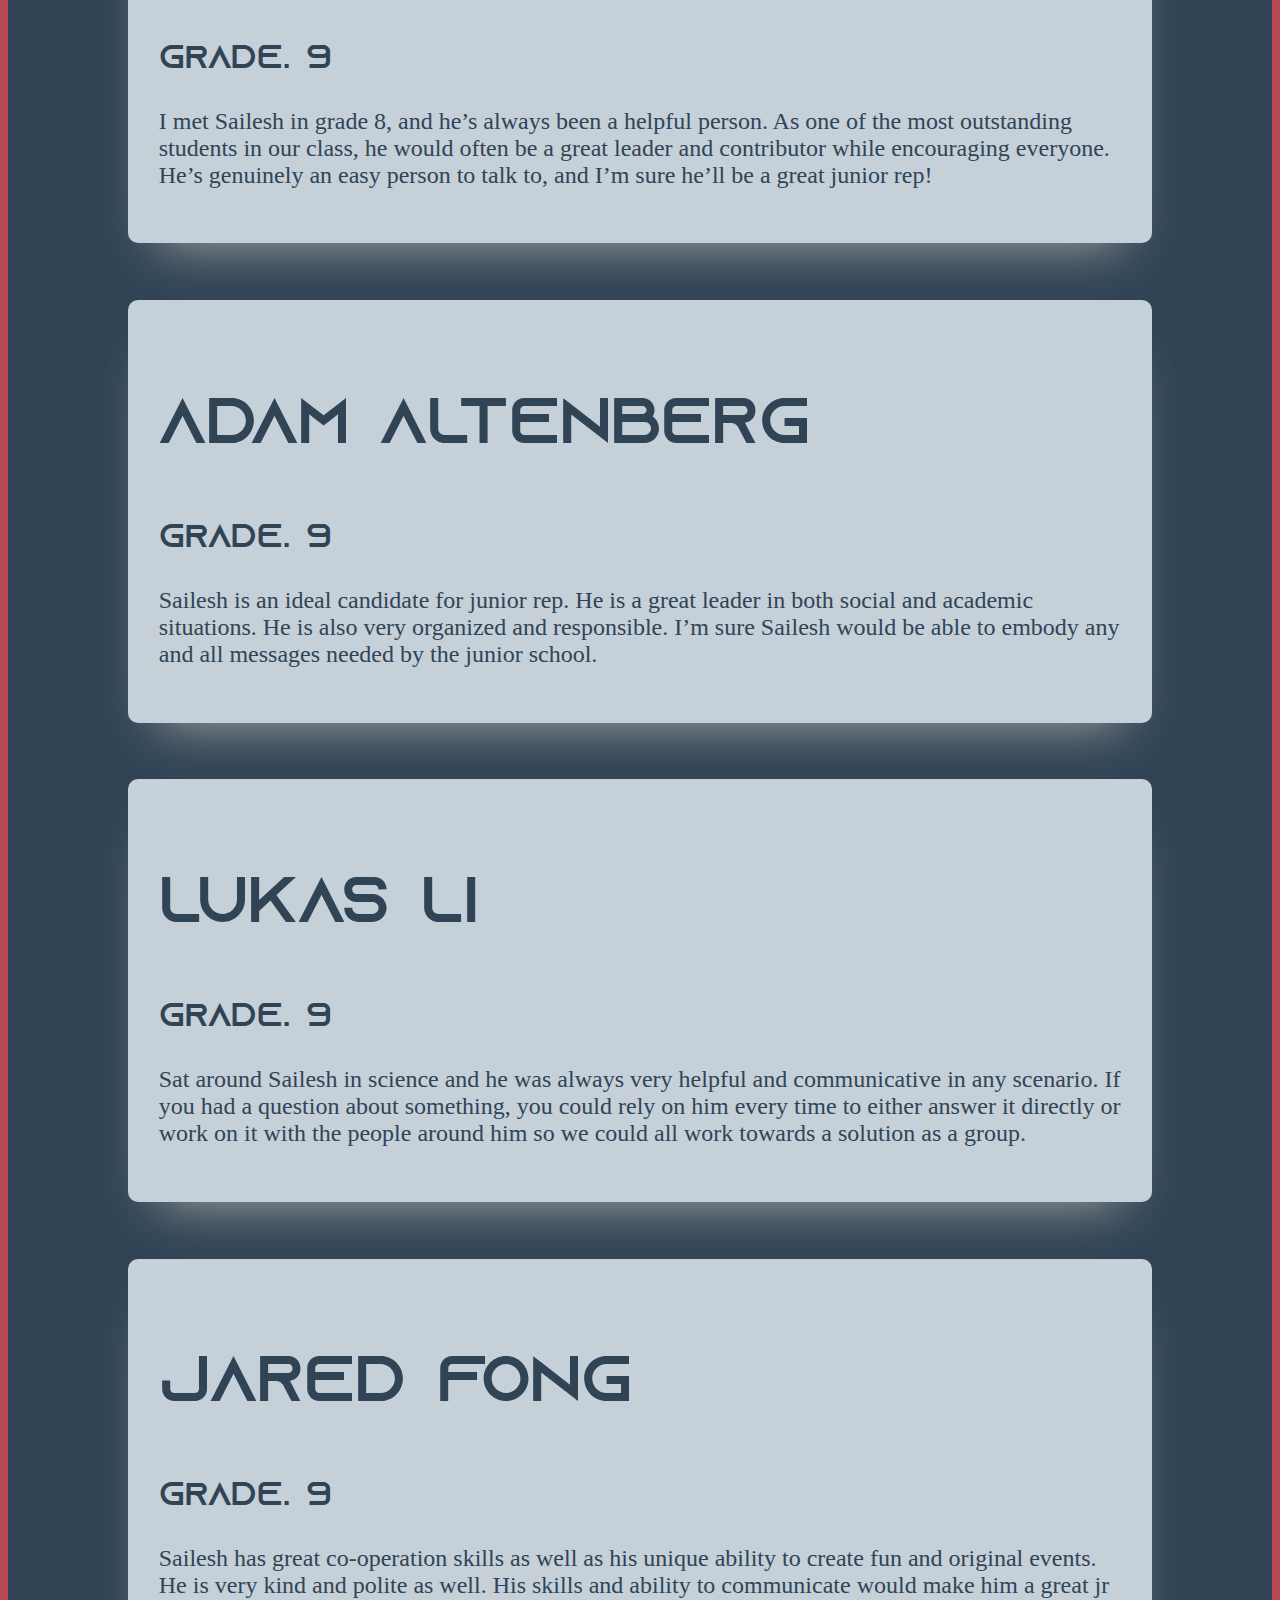
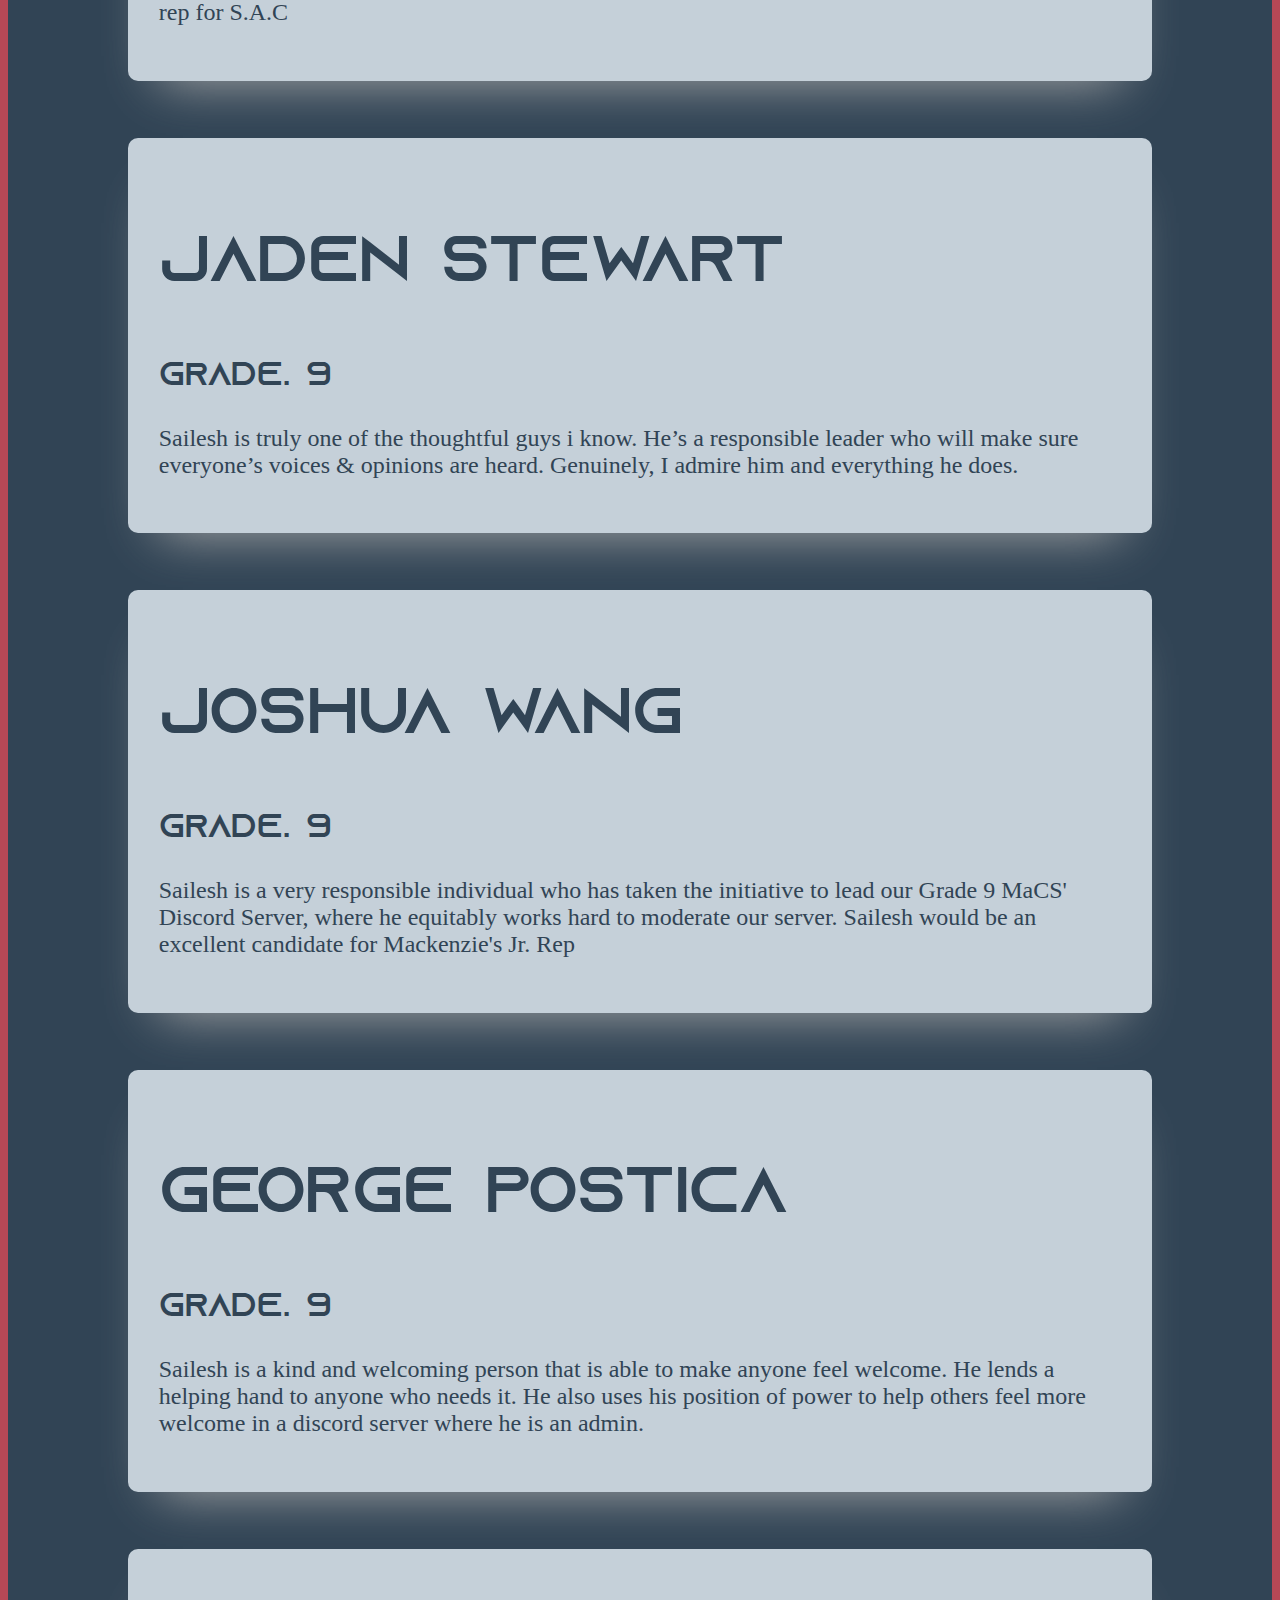
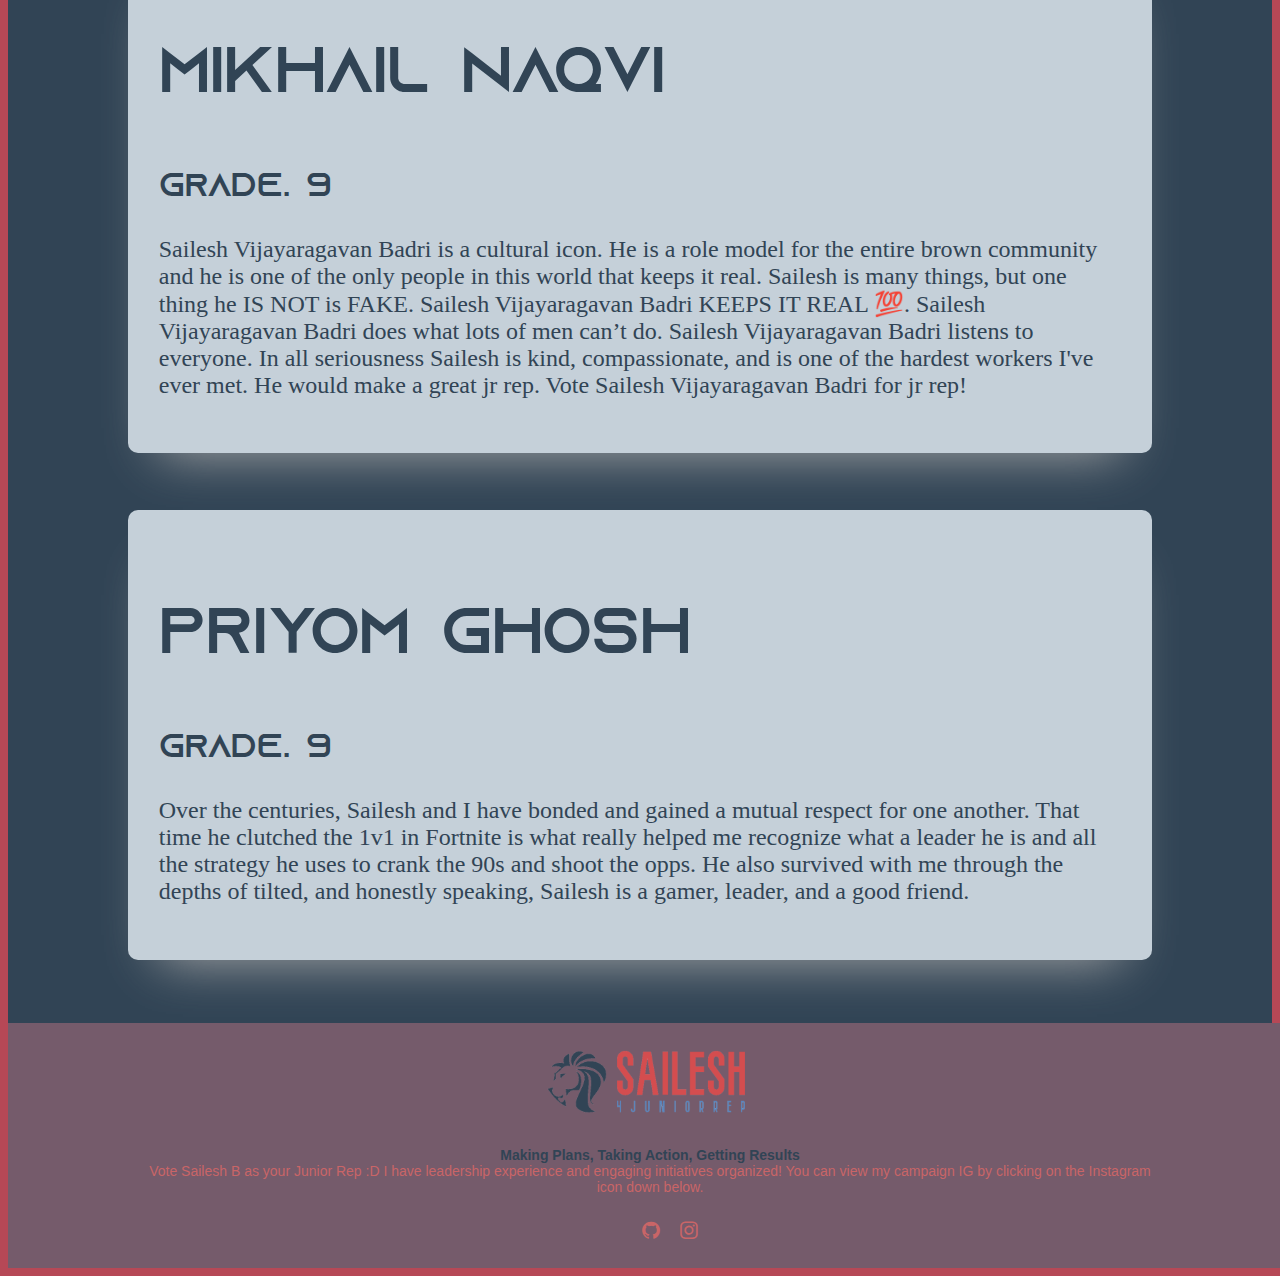
<file: testimonials.html>
<!doctype html>
<html lang="en">
  <head>
    <meta charset="utf-8">
    <meta name="viewport" content="width=device-width, initial-scale=0.7">
    <link href="https://cdn.jsdelivr.net/npm/bootstrap@5.2.0-beta1/dist/css/bootstrap.min.css" rel="stylesheet" integrity="sha384-0evHe/X+R7YkIZDRvuzKMRqM+OrBnVFBL6DOitfPri4tjfHxaWutUpFmBp4vmVor" crossorigin="anonymous">
    <link href='https://unpkg.com/boxicons@2.1.2/css/boxicons.min.css' rel='stylesheet'>
    <style>@import url('https://fonts.googleapis.com/css2?family=Bebas+Neue&display=swap');</style>
    <script src="https://cdn.jsdelivr.net/npm/bootstrap@5.2.0-beta1/dist/js/bootstrap.bundle.min.js" integrity="sha384-pprn3073KE6tl6bjs2QrFaJGz5/SUsLqktiwsUTF55Jfv3qYSDhgCecCxMW52nD2" crossorigin="anonymous"></script>
    <script src="scripts/index.js"></script>

    <link rel="stylesheet" href="https://cdn.jsdelivr.net/npm/bootstrap-icons@1.8.2/font/bootstrap-icons.css">
    <link rel="stylesheet" href="styles/style.css">

    <title>Sailesh4JrRep</title>

  </head>
  <body>
    <a name="top"></a>
    
    <nav class="navbar navbar-expand-md bg">
      <a href="index.html" class="navbar-brand ms-3">
        <img class="logo" id = "Logo" src="assets/JrRepLogo.png" alt = "Logo" height="100" width="220">
      </a>

      <button class="navbar-toggler me-3" type="button" data-bs-toggle="collapse" data-bs-target="#btn">
        <i class="bx bx-menu bx-md"></i>
      </button>

      <div class="collapse navbar-collapse ul-bg" id="btn">
        <ul class="navbar-nav ms-auto">
          <li class="nav-item">
            <a href="about.html" class="nav-link mx-3 nav-text">About</a>
          </li>
          <li class="nav-item">
            <a href="initiatives.html" class="nav-link mx-3 nav-text">Initiatives</a>
          </li>
          <li class="nav-item">
            <a href="testimonials.html" class="nav-link mx-3 nav-text">Testimonials</a>
          </li>
          <li class="nav-item">
            <a href="suggestions.html" class="nav-link mx-3 nav-text">Suggestions</a>
          </li>
        </ul>
      </div>
    
    </nav>

    <div class="page-header">
      <h1>TESTIMONIALS</h1>
      <div class="item">
        <div class="item-info">
          <p class='item-title'>Justin Schwartz</p>
          <p class="item-grade">Grade. 12</p>
          <p class='item-text'>I am proud to endorse Sailesh to be Mackenzie's next Junior Representative. He is a strong leader and team player who will make a tremendous impact in our school community and enhance our  school spirit and events. For a great year, make sure to vote for Sailesh for Junior Representative!</p>
        </div>
      </div>
      <div class="item">
        <div class="item-info">
          <p class='item-title'>Brandon Srun</p>
          <p class="item-grade">Grade. 11</p>
          <p class='item-text'>This year, I met Sailesh through Mackenzie's Athletic Council, and I quickly saw how valuable he is to the team. He brings new ideas to the table and is eager to take the initiative and responsibility to assist others in expanding their ideas. He's a fantastic addition to any team; he's communicative, intelligent, outgoing, and, most importantly, reliable. I can personally vouch that he will be an excellent, if not the best, junior representative Mackenzie has ever seen. Vote for Sailesh, 2022-2023.</p>
        </div>
      </div>
      <div class="item">
        <div class="item-info">
          <p class='item-title'>Amanda Lee</p>
          <p class="item-grade">Grade. 11</p>
          <p class='item-text'>From Athletic Council to badminton, I've had the pleasure of working with and being a teammate to an extremely dedicated and uplifting individual! Sailesh has been a consistent contributer to athletics at Mackenzie through his help in organizing Pick 'Ems events and devoting his time to help with home basketball + volleyball games! He's got many amazing and innovative ideas, but is always willing to listen to others' input. As a member on the badminton, Sailesh is at every practice and home game and creates a positive environment for others. Sailesh has the skills that makes him more than qualified to be Mackenzie's Junior Rep!</p>
        </div>
      </div>
      <div class="item">
        <div class="item-info">
          <p class='item-title'>Jacob Stotland</p>
          <p class="item-grade">Grade. 11</p>
          <p class='item-text'>Sailesh is always trying to come up with new ideas and help the people around him. He is efficient when working with others and always goes above and beyond!</p>
        </div>
      </div>
      <div class="item">
        <div class="item-info">
          <p class='item-title'>Victor Vasilev</p>
          <p class="item-grade">Grade. 10</p>
          <p class='item-text'>Throughout the year, Sailesh has demonstrated excellent leadership skills. He is a trailblazer who never hesitates to take initiative. His collaboration and communication skills are outstanding. Sailesh's dedication to his extracurriculars, such as his success in Business Council makes him an excellent candidate for the Junior Rep position.</p>
        </div>
      </div>
      <div class="item">
        <div class="item-info">
          <p class='item-title'>Kevin Zhan</p>
          <p class="item-grade">Grade. 10</p>
          <p class='item-text'>Sailesh is the definition of a people person. As far as I can tell, he’s friends with practically everyone. His positive energy and genuine attitude make him approachable and responsive, traits that make a good Junior Representative. Sailesh has the ability to be a great friend and an even better leader. I trust he will do an excellent job as Junior Representative in bringing new and innovative initiatives and having the best interests of the Mackenzie community at heart.</p>
        </div>
      </div>
      <div class="item">
        <div class="item-info">
          <p class='item-title'>Vedika Wadhwa</p>
          <p class="item-grade">Grade. 9</p>
          <p class='item-text'>I have known sailesh since 7th grade. We were in the same class and we were both student council representatives of our class. He always took initiatives to lead and organize school events and made an effort to make the school a more fun and better place for our peers. He is a natural born leader and is great at problem-solving as well. The junior representative position would be great for sailesh and I am sure he won’t disappoint.</p>
        </div>
      </div>
      <div class="item">
        <div class="item-info">
          <p class='item-title'>Aidan Wang</p>
          <p class="item-grade">Grade. 9</p>
          <p class='item-text'>Whenever he commits to something, Sailesh is able to constantly work hard and think of creative ideas for the benefit of the group, no matter the task at hand. In our first year he's already contributed to the school community through Athletic Council, and won't stop this initiative as the next Junior Rep. Vote Sailesh to best represent you next year!</p>
        </div>
      </div>
      <div class="item">
        <div class="item-info">
          <p class='item-title'>Antonio Montesano</p>
          <p class="item-grade">Grade. 9</p>
          <p class='item-text'>When I heard that Sailesh was applying for junior rep, I wasn't surprised at all because I knew he would be great for the job. Sailesh is just a great person to be around, he's always so positive, and if I ever need help with anything I know I can ask Sailesh because he's always going to be there to encourage me and help me.  Whenever I'm walking through the halls with Sailesh, I feel like he says hi to half of the people we pass, and I don't know a single person who doesn't like him. Just overall Sailesh is a great guy and a good friend, and I think he would make a great junior rep.</p>
        </div>
      </div>
      <div class="item">
        <div class="item-info">
          <p class='item-title'>Luka Jovanovic</p>
          <p class="item-grade">Grade. 9</p>
          <p class='item-text'>Sailesh is one of the most forward-looking people I have ever met. He's constantly thinking about what he can do now to make the future a better place. He's able to maintain a healthy balance between his work and his social life as well, which is a really important trait of a great leader, making him a great choice for Junior Rep.</p>
        </div>
      </div>
      <div class="item">
        <div class="item-info">
          <p class='item-title'>Pouya Karimi</p>
          <p class="item-grade">Grade. 9</p>
          <p class='item-text'>Sailesh is one of my closest friends, even though we haven’t known each other for a very long time. He’s really hardworking and dedicated to everything he does. He’s also a really good friend, and always helps me when I ask. For example, when I first started to learn how to code, Sailesh would always help me and answer any of my questions. I would recommend to everyone who’s reading this to VOTE SAILESH4JRREP.</p>
        </div>
      </div>
      <div class="item">
        <div class="item-info">
          <p class='item-title'>Sean Zhao</p>
          <p class="item-grade">Grade. 9</p>
          <p class='item-text'>Although I have only known Sailesh for less than a year, he has impacted me and many others too. What makes him stand out from the other people that I see on a daily basis is his passion and perseverance for what he does. He is always working hard to reach closer to his goals and never says no to a challenge. He also has natural leadership characteristics, always taking the initiative to make decisions. However, he doesn’t boss people around but instead, listens to everybody’s opinions and works together to find the best solution. I think that Sailesh is the perfect candidate to be a great SAC junior representative!</p>
        </div>
      </div>
      <div class="item">
        <div class="item-info">
          <p class='item-title'>Henry Zhang</p>
          <p class="item-grade">Grade. 9</p>
          <p class='item-text'>Sailesh is a hardworking individual who has the dedication and passion to execute various tasks. From my experience working with him, both in class and in the Mackenzie athletic council, I know that Sailesh would be a fantastic fit for the position of Junior Representative.</p>
        </div>
      </div>
      <div class="item">
        <div class="item-info">
          <p class='item-title'>Alex Li</p>
          <p class="item-grade">Grade. 9</p>
          <p class='item-text'>Sailesh is always willing to help out his peers and always takes those extra steps when they are needed. Whenever asked, Sailesh helps out his friends (myself included), and doesn't hesitate to take the steps necessary to do so. Sailesh has also shown exceptional leadership, being able to lead his group in lcc and other group based events. Sailesh would be an excellent selection as the Junior Representative of the Student Activity Council.</p>
        </div>
      </div>
      <div class="item">
        <div class="item-info">
          <p class='item-title'>Jessica Chen</p>
          <p class="item-grade">Grade. 9</p>
          <p class='item-text'>Sailesh and I have several classes together this school year and he is a very responsible peer. From hosting study groups before we have tests to helping his classmates with school work, Sailesh has always taken the initiative to make students feel included and a part of a big family. Vote for Sailesh!</p>
        </div>
      </div>
      <div class="item">
        <div class="item-info">
          <p class='item-title'>Alex Zhu</p>
          <p class="item-grade">Grade. 9</p>
          <p class='item-text'>Sailesh is suitable to this position because of many reasons but mostly because he's such a great person to talk to. Taking to Sailesh is really  easy and its really fun and he always seem like he understands everything we say. He's also very smart so he'll probably think of what the people want.</p>
        </div>
      </div>
      <div class="item">
        <div class="item-info">
          <p class='item-title'>Raymond Ouyang</p>
          <p class="item-grade">Grade. 9</p>
          <p class='item-text'>Sailesh is a very responsible person and a great leader. I worked with Sailesh together on an assignment, and we got along very well. Sailesh is a great candidate for Junior Representative because he will think about your needs and is sensible and responsible.</p>
        </div>
      </div>
      <div class="item">
        <div class="item-info">
          <p class='item-title'>Arjun Jindal</p>
          <p class="item-grade">Grade. 9</p>
          <p class='item-text'>Sailesh would be an amazing Junior Representative as he is a fantastic person who brings people together. Whenever I work with him, he is always ready to take the lead, bringing me and other group members to success. With him in this position, I am sure that everyone's voices will be heard, and he will do his best to make this school a better place.</p>
        </div>
      </div>
      <div class="item">
        <div class="item-info">
          <p class='item-title'>Leo Yi</p>
          <p class="item-grade">Grade. 9</p>
          <p class='item-text'>Sailesh has been someone that I have looked up to and taken inspiration from for much of the school year. He is a great role model as; not only is he sociable, a good leader, and overall kind person, but he also excells in problem solving, which is a CRUCIAL skill to have for such an important role such as a junior representative. I believe sailesh is very set for this position and knowing him, he will definately give his 100% in doing all that he can to help accomplish what he wishes to accomplish and in fulfilling the wants of the students at mackenzie.</p>
        </div>
      </div>
      <div class="item">
        <div class="item-info">
          <p class='item-title'>Cameron Lindsay</p>
          <p class="item-grade">Grade. 9</p>
          <p class='item-text'>Sailesh is a very responsible person who always tries his best to help others, which are both important qualities for the position of junior rep. Additionally, his great teamwork would make him an excellent fit for the position when collaborating with other council members. He also doesn't procrastinate too much so he will actually get the required work done.</p>
        </div>
      </div>
      <div class="item">
        <div class="item-info">
          <p class='item-title'>Esther Kim</p>
          <p class="item-grade">Grade. 9</p>
          <p class='item-text'>I met Sailesh in grade 8, and he’s always been a helpful person. As one of the most outstanding students in our class, he would often be a great leader and contributor while encouraging everyone. He’s genuinely an easy person to talk to, and I’m sure he’ll be a great junior rep!</p>
        </div>
      </div>
      <div class="item">
        <div class="item-info">
          <p class='item-title'>Adam Altenberg</p>
          <p class="item-grade">Grade. 9</p>
          <p class='item-text'>Sailesh is an ideal candidate for junior rep. He is a great leader in both social and academic situations. He is also very organized and responsible. I’m sure Sailesh would be able to embody any and all messages needed by the junior school.</p>
        </div>
      </div>
      <div class="item">
        <div class="item-info">
          <p class='item-title'>Lukas Li</p>
          <p class="item-grade">Grade. 9</p>
          <p class='item-text'>Sat around Sailesh in science and he was always very helpful and communicative in any scenario. If you had a question about something, you could rely on him every time to either answer it directly or work on it with the people around him so we could all work towards a solution as a group.</p>
        </div>
      </div>
      <div class="item">
        <div class="item-info">
          <p class='item-title'>Jared Fong</p>
          <p class="item-grade">Grade. 9</p>
          <p class='item-text'>Sailesh has great co-operation skills as well as his unique ability to create fun and original events. He is very kind and polite as well. His skills and ability to communicate would make him a great jr rep for S.A.C</p>
        </div>
      </div>
      <div class="item">
        <div class="item-info">
          <p class='item-title'>Jaden Stewart</p>
          <p class="item-grade">Grade. 9</p>
          <p class='item-text'>Sailesh is truly one of the thoughtful guys i know.  He’s a responsible leader who will make sure everyone’s voices & opinions are heard.  Genuinely, I admire him and everything he does.</p>
        </div>
      </div>
      <div class="item">
        <div class="item-info">
          <p class='item-title'>Joshua Wang</p>
          <p class="item-grade">Grade. 9</p>
          <p class='item-text'>Sailesh is a very responsible individual who has taken the initiative to lead our Grade 9 MaCS' Discord Server, where he equitably works hard to moderate our server. Sailesh would be an excellent candidate for Mackenzie's Jr. Rep</p>
        </div>
      </div>
      <div class="item">
        <div class="item-info">
          <p class='item-title'>George Postica</p>
          <p class="item-grade">Grade. 9</p>
          <p class='item-text'>Sailesh is a kind and welcoming person that is able to make anyone feel welcome. He lends a helping hand to anyone who needs it. He also uses his position of power to help others feel more welcome in a discord server where he is an admin.</p>
        </div>
      </div>
      <div class="item">
        <div class="item-info">
          <p class='item-title'>Mikhail Naqvi</p>
          <p class="item-grade">Grade. 9</p>
          <p class='item-text'>Sailesh Vijayaragavan Badri is a cultural icon. He is a role model for the entire brown community and he is one of the only people in this world that keeps it real. Sailesh is many things, but one thing he IS NOT is FAKE. Sailesh Vijayaragavan Badri KEEPS IT REAL 💯. Sailesh Vijayaragavan Badri does what lots of men can’t do. Sailesh Vijayaragavan Badri listens to everyone. In all seriousness Sailesh is kind, compassionate, and is one of the hardest workers I've ever met. He would make a great jr rep. Vote Sailesh Vijayaragavan Badri for jr rep!</p>
        </div>
      </div>
      <div class="item">
        <div class="item-info">
          <p class='item-title'>Priyom Ghosh</p>
          <p class="item-grade">Grade. 9</p>
          <p class='item-text'>Over the centuries, Sailesh and I have bonded and gained a mutual respect for one another. That time he clutched the 1v1 in Fortnite is what really helped me recognize what a leader he is and all the strategy he uses to crank the 90s and shoot the opps. He also survived with me through the depths of tilted, and honestly speaking, Sailesh is a gamer, leader, and a good friend.</p>
        </div>
      </div>
    </div>

    <footer>
      <div class="footer-content">
        <a href="#top">
          <img class="footer-logo" id = "Logo" src="assets/JrRepLogo.png" alt = "Logo" height="100" width="220">
        </a>

        <p><span style="color: var(--black);"><strong>Making Plans, Taking Action, Getting Results</strong></span> <br> 
        Vote Sailesh B as your Junior Rep :D I have leadership experience and engaging initiatives organized! You can view my campaign IG by clicking on the Instagram icon down below.</p>

        <ul class="socials">

          <li><a href="https://github.com/Red4Wiz/SacJrRep" target=”_blank” ><i class="bi bi-github"></i></a></li>
          
          <li><a href="https://www.instagram.com/sailesh4jrrep/" target=”_blank”><i class="bi bi-instagram" target=”_blank” ></i></a></li>

        </ul>
      </div>

    </footer>
  </body>
</html>
</file>
<file: styles/style.css>
@font-face {
	font-family: bebas-neue;
	src: url('../assets/fonts/BebasNeue-Regular.ttf') format("truetype"),
		 url('../assets/fonts/BebasNeue-Regular.otf') format("opentype"),
		 url('../assets/fonts/BebasNeue-Regular.eot') format("embedded-opentype"),
		 url('../assets/fonts/BebasNeue-Regular.woff') format("woff"),
		 url('../assets/fonts/BebasNeue-Regular.woff2') format("woff2");
}

@font-face {
	font-family: azonix;
	src: url('../assets/fonts/Azonix.otf') format("opentype");
}

@keyframes typing {
  from {
  	width: 0;
  }
  to {
  	width: 100%;
  }
}

@keyframes blink-caret {
  from, to {
  	border-color: transparent;
  }
  50% {
  	border-color: var(--contrast);
  }
}


:root{
	--red: #C96567;
	--black: #314455;
	--background: #B64856;
	--contrast: #5A87BE;
	--accentred: #755b6b;
}

* {

}

::-webkit-scrollbar {
  width: 10px;
}

::-webkit-scrollbar-track {
  background: #f1f1f1;

}

::-webkit-scrollbar-thumb {
  background: #888;
  border-radius: 50px;
}

::-webkit-scrollbar-thumb:hover {
  background: #555;
}

body {
  background-color: var(--background);
}

.bg {
	background-color: var(--accentred);
}

.logo{
	left: 50px;
}

.navbar{
	padding: 3;
	font-family: 'Montserrat', sans-serif;
}

.navbar-toggler:focus{
	box-shadow: none;
}

.nav-item a{
	color: var(--black);
	font-weight: 600;
	text-decoration: none;
	transition: 0.4s;
	padding: 8px 16px;
	border-radius: 99px;
}

.nav-item a.is-active, .nav-item a:hover{
	background-color: white;
}

.intro-text {
	font-family: bebas-neue;	
	background-color: var(--red);
	text-align: center;
	font-size: 10vw;
	line-height: 80%;
	padding-top: 5%;
}

.typewriter {
	font-size: 6vw;
	color: var(--black);
	overflow: hidden; /* Ensures the content is not revealed until the animation */
	border-right: .07em solid var(--contrast); /* The typwriter cursor */
	white-space: nowrap; /* Keeps the content on a single line */
	margin-left: 0 auto; /* Gives that scrolling effect as the typing happens */
	margin-right: 0 auto;
	animation: 
		typing 3.5s steps(40, end),
		blink-caret .75s step-end infinite;
}

footer {
	background: var(--accentred);
	height: auto;
	width: 100%;
	font-family: 'Montserrat', sans-serif;
	padding: 10px;
}

.footer-content{
	display: flex;
	align-items: center;
	justify-content: center;
	flex-direction: column;
	text-align: center;
	color: var(--red);
}

.footer-content p{
	max-width: 80%;
	margin: 10px auto;
	font-size: 14px;
}

.socials{
	list-style: none;
	display: flex;
	align-items: center;
	justify-content: center;
	/*margin: 1rem 0 3rem 0;*/

}

.socials li{
	margin: 0 10px;
}

.socials a{
	text-decoration: none;
	color: var(--red);
}

.socials a i{
	font-size: 1.1rem;
}

.socials a:hover i{
	font-size: 1.3rem;
	transition: .4s ease;
}

@media(max-width:768px){
	.ul-bg{
		background-color: var(--red);
	}
}

.main-container {
	margin: auto;
	padding: 15%;
	padding-top: 5%;
}

.page-header {
	margin: auto;
	padding: 5%;

	display: flex;
	align-items: center;
	justify-content: center;
	flex-direction: column;
	text-align: center;

	color: var(--red);
	background-color: var(--black);
}

.page-header h1{
	font-family: bebas-neue;	
	font-size: 8vw;
}

.initiatives {
	font-family: bebas-neue;
}

.initiatives h2{
	font-size: 5vw;
	color: var(--black);
}

.initiatives p{
	color: var(--black);
}

.first-initiative{
	margin: 0 auto;
	padding: 5%;
	padding-top: 5%;

	display: flex;
	align-items: center;
	justify-content: space-around;

	background-color: var(--red);
}

.first-initiative-text{
	width: 60%;
	margin-left: 5%;
}

.second-initiative{
	margin: 0 auto;
	padding: 5%;
	padding-top: 5%;

	display: flex;
	align-items: center;
	justify-content: space-around;

	background-color: var(--background);
}

.second-initiative-text{
	width: 60%;
	margin-right: 5%;
}

.third-initiative{
	margin: 0 auto;
	padding: 5%;
	padding-top: 5%;

	display: flex;
	align-items: center;
	justify-content: space-around;

	background-color: var(--red);
}

.third-initiative-text{
	width: 60%;
	margin-left: 5%;
}

.fifth-initiative{
	margin: 0 auto;
	padding: 5%;
	padding-top: 5%;

	display: flex;
	align-items: center;
	justify-content: space-around;

	background-color: var(--red);
}

.fifth-initiative-text{
	width: 60%;
	margin-left: 5%;
}


.fourth-initiative{
	margin: 0 auto;
	padding: 5%;
	padding-top: 5%;

	display: flex;
	align-items: center;
	justify-content: space-around;

	background-color: var(--background);
}

.fourth-initiative-text{
	width: 60%;
	margin-right: 5%;
}

.suggestion-header {
	margin: auto;
	padding: 2%;

	display: flex;
	align-items: center;
	justify-content: center;
	flex-direction: column;
	text-align: center;

	color: var(--red);
	background-color: var(--black);
}

.suggestion-header h1{
	font-family: bebas-neue;	
	font-size: 8vw;
}

.suggestion-subtext {
	margin: auto;
	padding: 2%;

	display: flex;
	align-items: center;
	justify-content: center;
	flex-direction: column;
	text-align: center;

	color: var(--black);
}

.suggestion-subtext h2{
	font-family: bebas-neue;	
	font-size: 4vw;
}

.suggestion-container{
	width: 100%;
	display: flex;
	align-items: center;
	justify-content: center;
	padding: 2%;
	background: var(--background);
}

.slogan{

	width: 100%;
	border-radius: 20px;
	margin: auto;
	margin-bottom: 5%;
	margin-top: -10%;
	padding: 2%;

	display: flex;
	align-items: center;
	justify-content: center;
	flex-direction: column;
	text-align: center;

	font-family: azonix;
	color: white;
	background-color: var(--black);
}

.initiatives p{
	font-size: 20px;
}

.item {
	display: flex;
	text-align: left;
	height: fit-content;
	margin: 5%;
	margin-bottom: 0;
	height: fit-content;


	background-color: #c5d0d9;
	color: var(--black);
	border-radius: 10px;
	box-shadow: 0 30px 50px -30px #aaa;

	transition: .3s;
}

.item:hover {
	transform: scale(1.02);
}

.item-info {
	padding: 3%;
	margin-right: auto;
}

.item-title {
	font-family: azonix;
	font-size: 400%;
}

.item-grade {
	font-family: azonix;
	font-size: 200%;
}

.item-text {
	font-size: 150%;
	height: fit-content;
}
</file>
